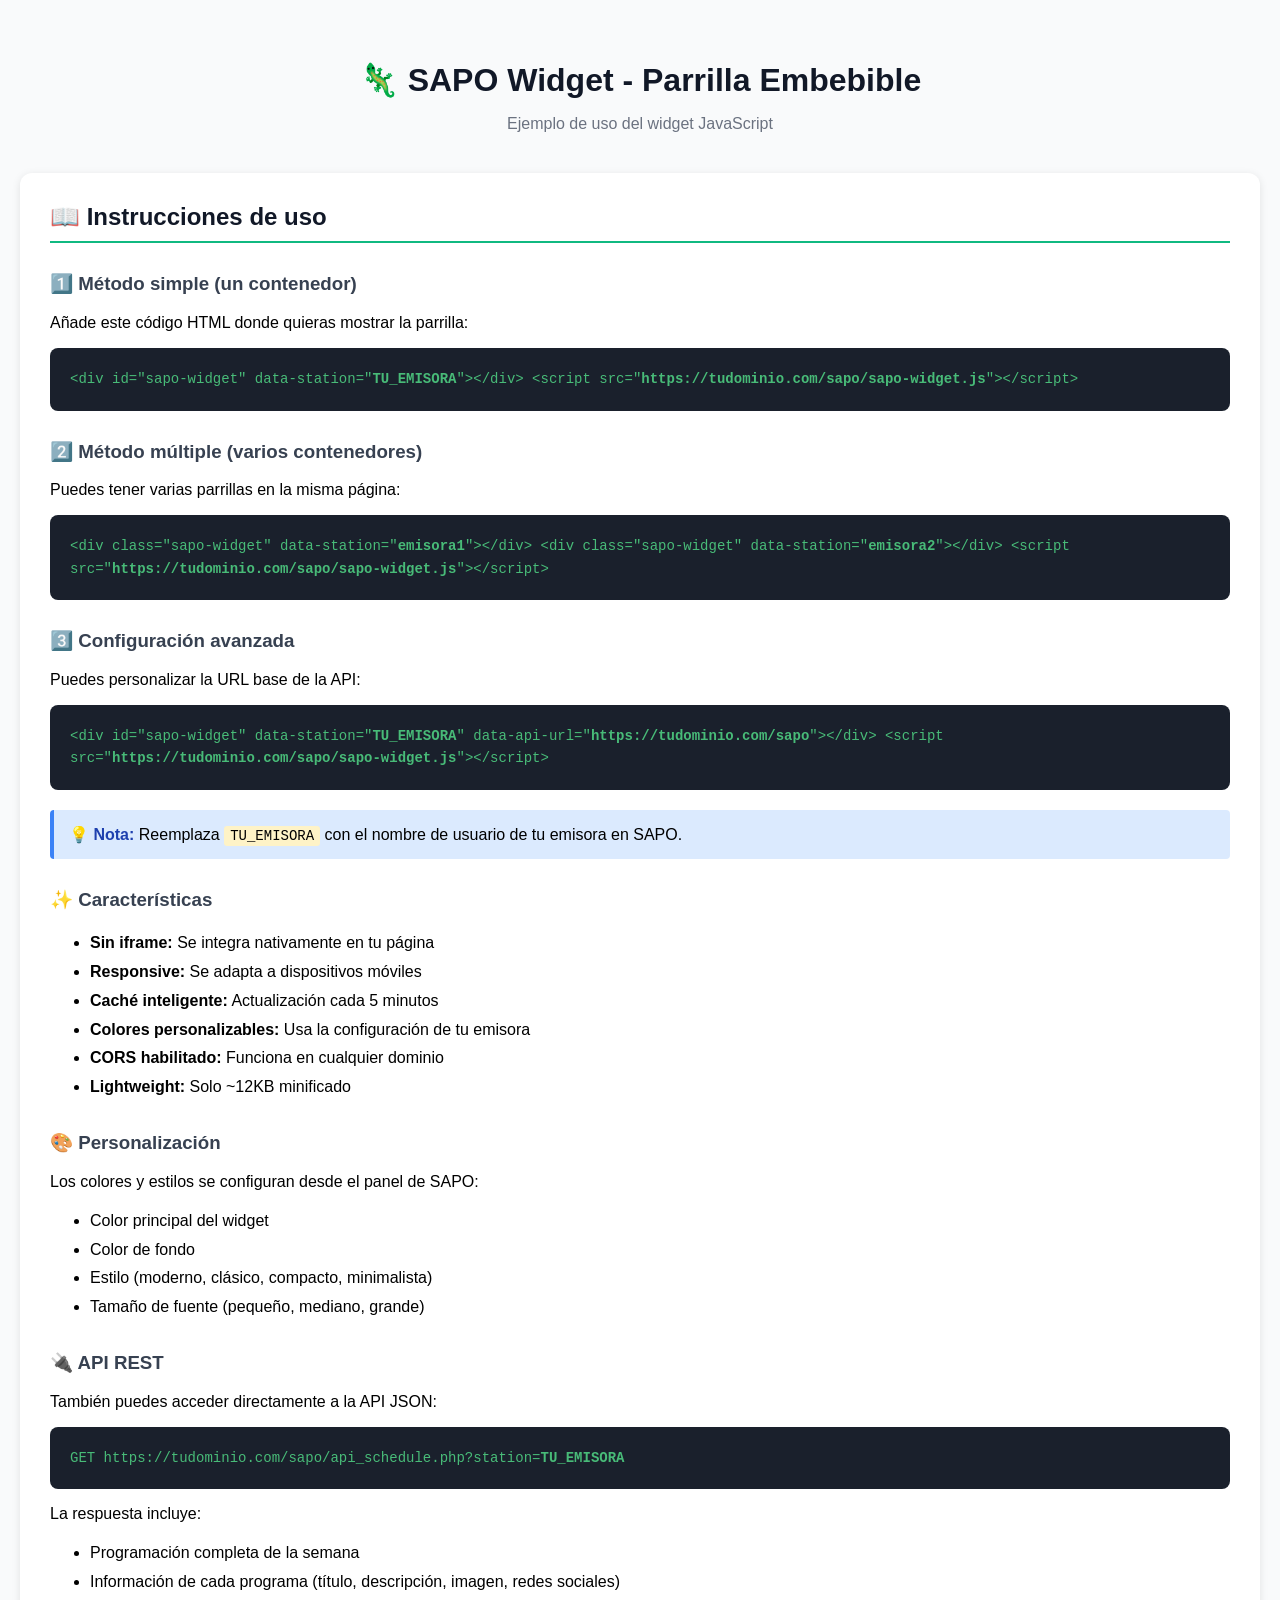
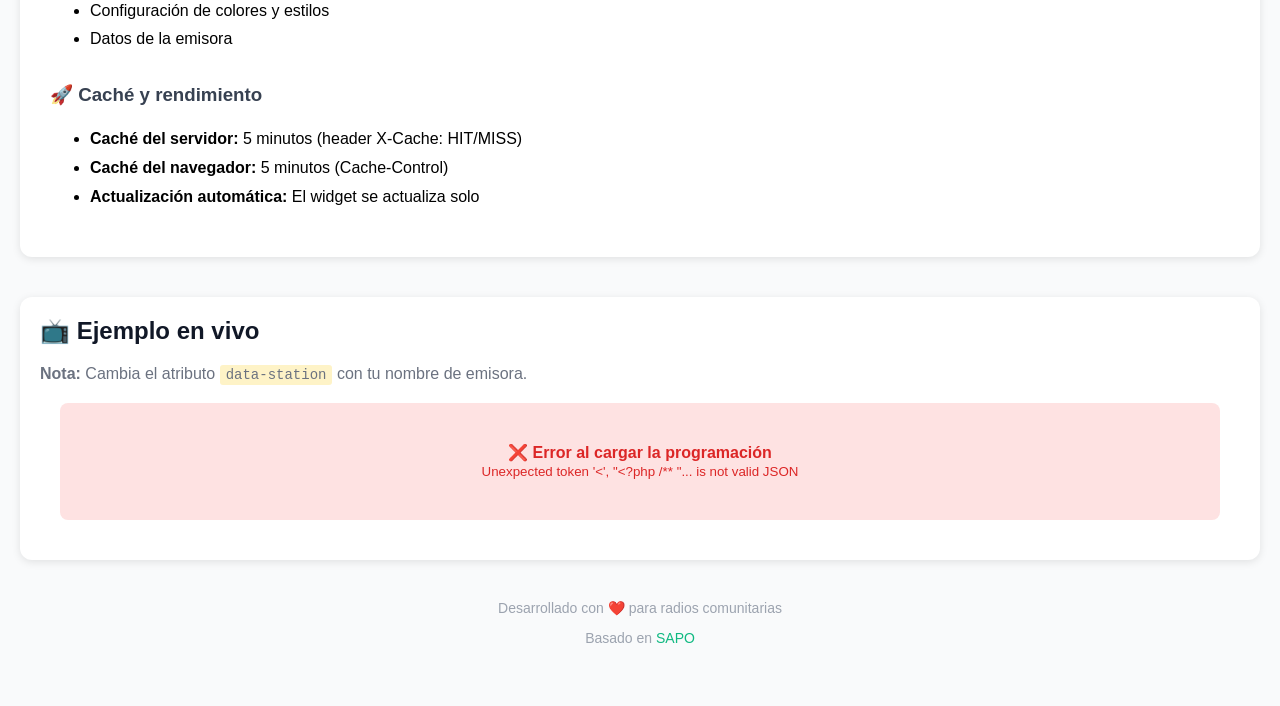
<file: widget_example.html>
<!DOCTYPE html>
<html lang="es">
<head>
    <meta charset="UTF-8">
    <meta name="viewport" content="width=device-width, initial-scale=1.0">
    <title>SAPO Widget - Ejemplo de uso</title>
    <style>
        body {
            font-family: -apple-system, BlinkMacSystemFont, "Segoe UI", Roboto, "Helvetica Neue", Arial, sans-serif;
            max-width: 1400px;
            margin: 0 auto;
            padding: 40px 20px;
            background: #f9fafb;
        }

        h1 {
            text-align: center;
            color: #111827;
            margin-bottom: 10px;
        }

        .subtitle {
            text-align: center;
            color: #6b7280;
            margin-bottom: 40px;
        }

        .instructions {
            background: white;
            padding: 30px;
            border-radius: 12px;
            box-shadow: 0 2px 8px rgba(0, 0, 0, 0.1);
            margin-bottom: 40px;
        }

        .instructions h2 {
            margin-top: 0;
            color: #111827;
            border-bottom: 2px solid #10b981;
            padding-bottom: 10px;
        }

        .instructions h3 {
            color: #374151;
            margin-top: 30px;
        }

        .code-block {
            background: #1a202c;
            color: #48bb78;
            padding: 20px;
            border-radius: 8px;
            overflow-x: auto;
            font-family: 'Courier New', monospace;
            font-size: 14px;
            line-height: 1.6;
            margin: 15px 0;
        }

        .code-block code {
            color: #48bb78;
        }

        .highlight {
            background: #fef3c7;
            padding: 2px 6px;
            border-radius: 3px;
            font-family: 'Courier New', monospace;
            font-size: 14px;
        }

        .note {
            background: #dbeafe;
            border-left: 4px solid #3b82f6;
            padding: 15px;
            margin: 20px 0;
            border-radius: 4px;
        }

        .note strong {
            color: #1e40af;
        }

        ul {
            line-height: 1.8;
        }

        .widget-container {
            background: white;
            padding: 20px;
            border-radius: 12px;
            box-shadow: 0 2px 8px rgba(0, 0, 0, 0.1);
        }
    </style>
</head>
<body>
    <h1>🦎 SAPO Widget - Parrilla Embebible</h1>
    <p class="subtitle">Ejemplo de uso del widget JavaScript</p>

    <div class="instructions">
        <h2>📖 Instrucciones de uso</h2>

        <h3>1️⃣ Método simple (un contenedor)</h3>
        <p>Añade este código HTML donde quieras mostrar la parrilla:</p>
        <div class="code-block"><code>&lt;div id="sapo-widget" data-station="<strong>TU_EMISORA</strong>"&gt;&lt;/div&gt;
&lt;script src="<strong>https://tudominio.com/sapo/sapo-widget.js</strong>"&gt;&lt;/script&gt;</code></div>

        <h3>2️⃣ Método múltiple (varios contenedores)</h3>
        <p>Puedes tener varias parrillas en la misma página:</p>
        <div class="code-block"><code>&lt;div class="sapo-widget" data-station="<strong>emisora1</strong>"&gt;&lt;/div&gt;
&lt;div class="sapo-widget" data-station="<strong>emisora2</strong>"&gt;&lt;/div&gt;
&lt;script src="<strong>https://tudominio.com/sapo/sapo-widget.js</strong>"&gt;&lt;/script&gt;</code></div>

        <h3>3️⃣ Configuración avanzada</h3>
        <p>Puedes personalizar la URL base de la API:</p>
        <div class="code-block"><code>&lt;div id="sapo-widget"
     data-station="<strong>TU_EMISORA</strong>"
     data-api-url="<strong>https://tudominio.com/sapo</strong>"&gt;&lt;/div&gt;
&lt;script src="<strong>https://tudominio.com/sapo/sapo-widget.js</strong>"&gt;&lt;/script&gt;</code></div>

        <div class="note">
            <strong>💡 Nota:</strong> Reemplaza <span class="highlight">TU_EMISORA</span> con el nombre de usuario de tu emisora en SAPO.
        </div>

        <h3>✨ Características</h3>
        <ul>
            <li><strong>Sin iframe:</strong> Se integra nativamente en tu página</li>
            <li><strong>Responsive:</strong> Se adapta a dispositivos móviles</li>
            <li><strong>Caché inteligente:</strong> Actualización cada 5 minutos</li>
            <li><strong>Colores personalizables:</strong> Usa la configuración de tu emisora</li>
            <li><strong>CORS habilitado:</strong> Funciona en cualquier dominio</li>
            <li><strong>Lightweight:</strong> Solo ~12KB minificado</li>
        </ul>

        <h3>🎨 Personalización</h3>
        <p>Los colores y estilos se configuran desde el panel de SAPO:</p>
        <ul>
            <li>Color principal del widget</li>
            <li>Color de fondo</li>
            <li>Estilo (moderno, clásico, compacto, minimalista)</li>
            <li>Tamaño de fuente (pequeño, mediano, grande)</li>
        </ul>

        <h3>🔌 API REST</h3>
        <p>También puedes acceder directamente a la API JSON:</p>
        <div class="code-block"><code>GET https://tudominio.com/sapo/api_schedule.php?station=<strong>TU_EMISORA</strong></code></div>

        <p>La respuesta incluye:</p>
        <ul>
            <li>Programación completa de la semana</li>
            <li>Información de cada programa (título, descripción, imagen, redes sociales)</li>
            <li>Configuración de colores y estilos</li>
            <li>Datos de la emisora</li>
        </ul>

        <h3>🚀 Caché y rendimiento</h3>
        <ul>
            <li><strong>Caché del servidor:</strong> 5 minutos (header X-Cache: HIT/MISS)</li>
            <li><strong>Caché del navegador:</strong> 5 minutos (Cache-Control)</li>
            <li><strong>Actualización automática:</strong> El widget se actualiza solo</li>
        </ul>
    </div>

    <div class="widget-container">
        <h2 style="margin-top: 0; color: #111827;">📺 Ejemplo en vivo</h2>
        <p style="color: #6b7280; margin-bottom: 20px;">
            <strong>Nota:</strong> Cambia el atributo <span class="highlight">data-station</span> con tu nombre de emisora.
        </p>

        <!-- WIDGET DE EJEMPLO -->
        <div id="sapo-widget" data-station="demo"></div>
    </div>

    <div style="text-align: center; margin-top: 40px; color: #9ca3af; font-size: 14px;">
        <p>Desarrollado con ❤️ para radios comunitarias</p>
        <p>Basado en <a href="https://github.com/antich2004-gr/SAPO" style="color: #10b981; text-decoration: none;">SAPO</a></p>
    </div>

    <!-- CARGAR EL WIDGET -->
    <script>
        // Configuración del script base
        // El widget buscará automáticamente elementos con id="sapo-widget" o class="sapo-widget"
        const scriptUrl = window.location.origin + window.location.pathname.replace('widget_example.html', 'sapo-widget.js');
        const script = document.createElement('script');
        script.src = scriptUrl;
        document.body.appendChild(script);
    </script>
</body>
</html>
</file>
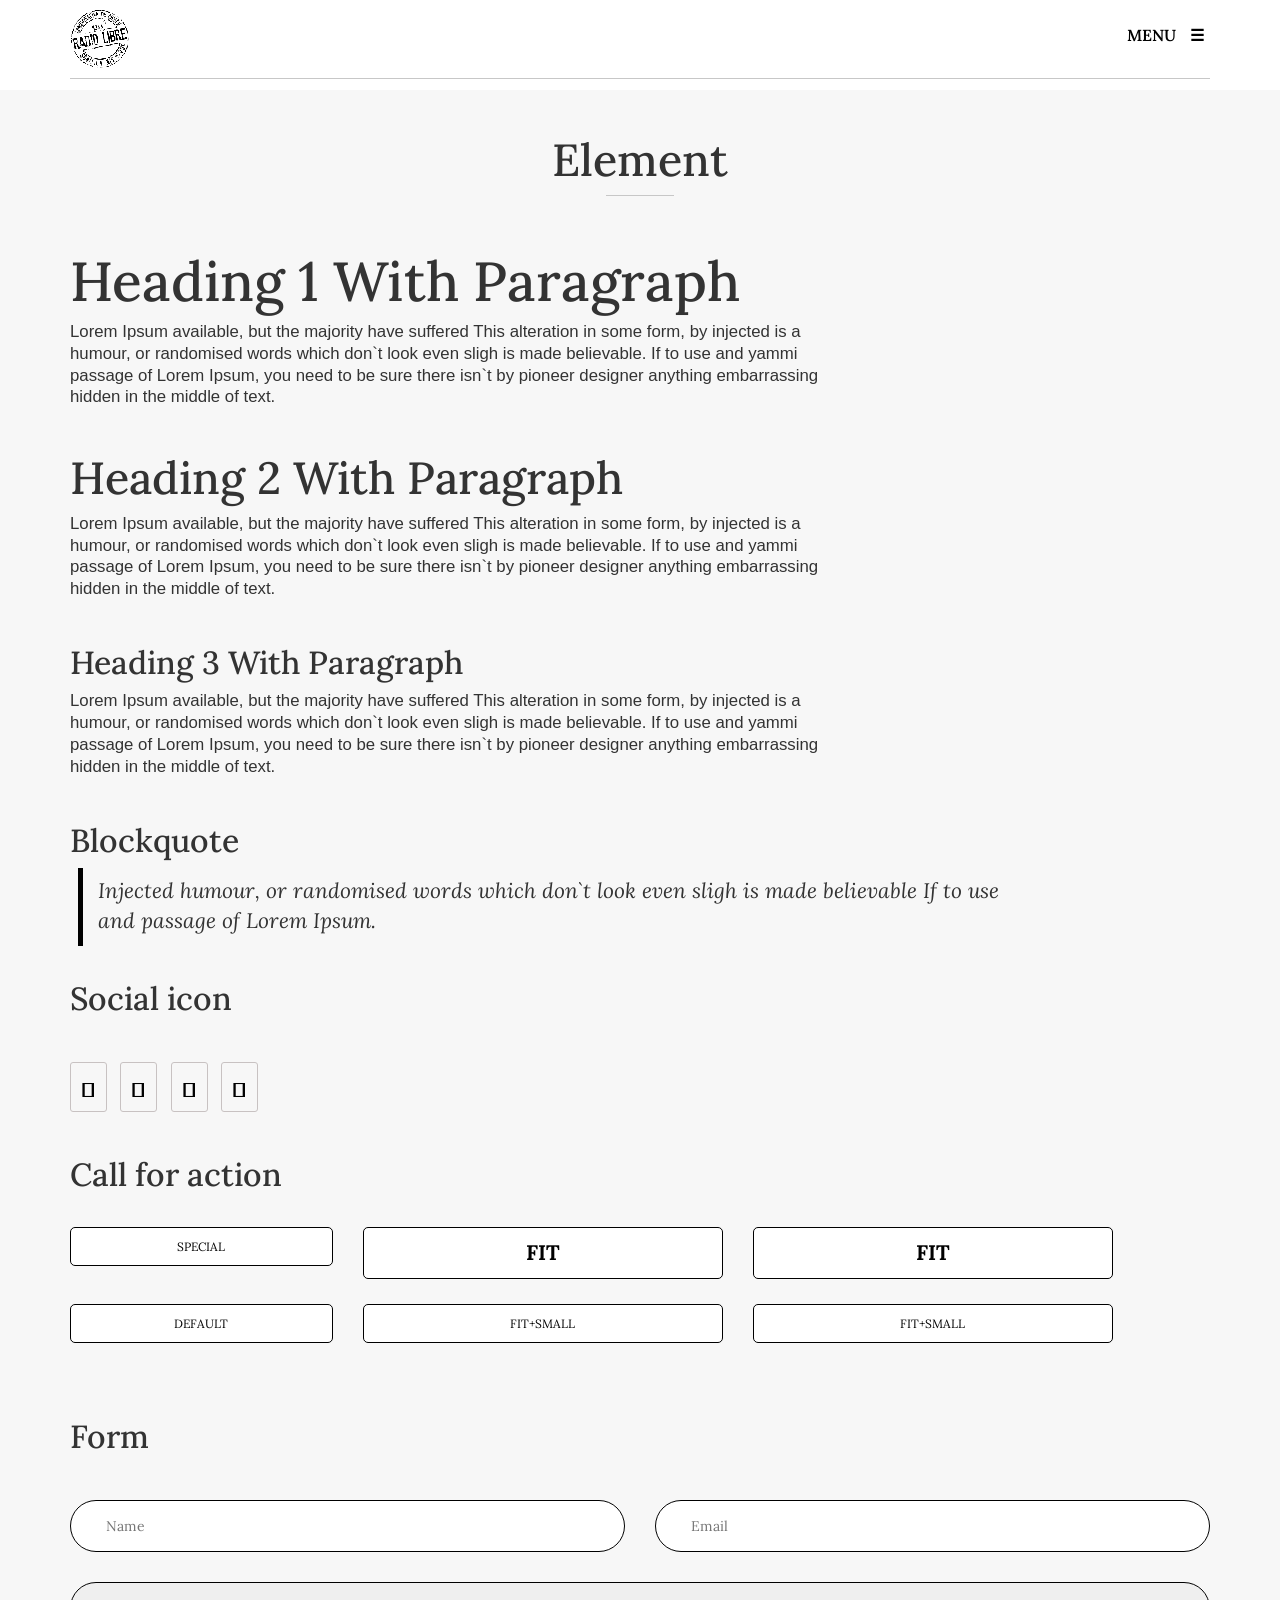
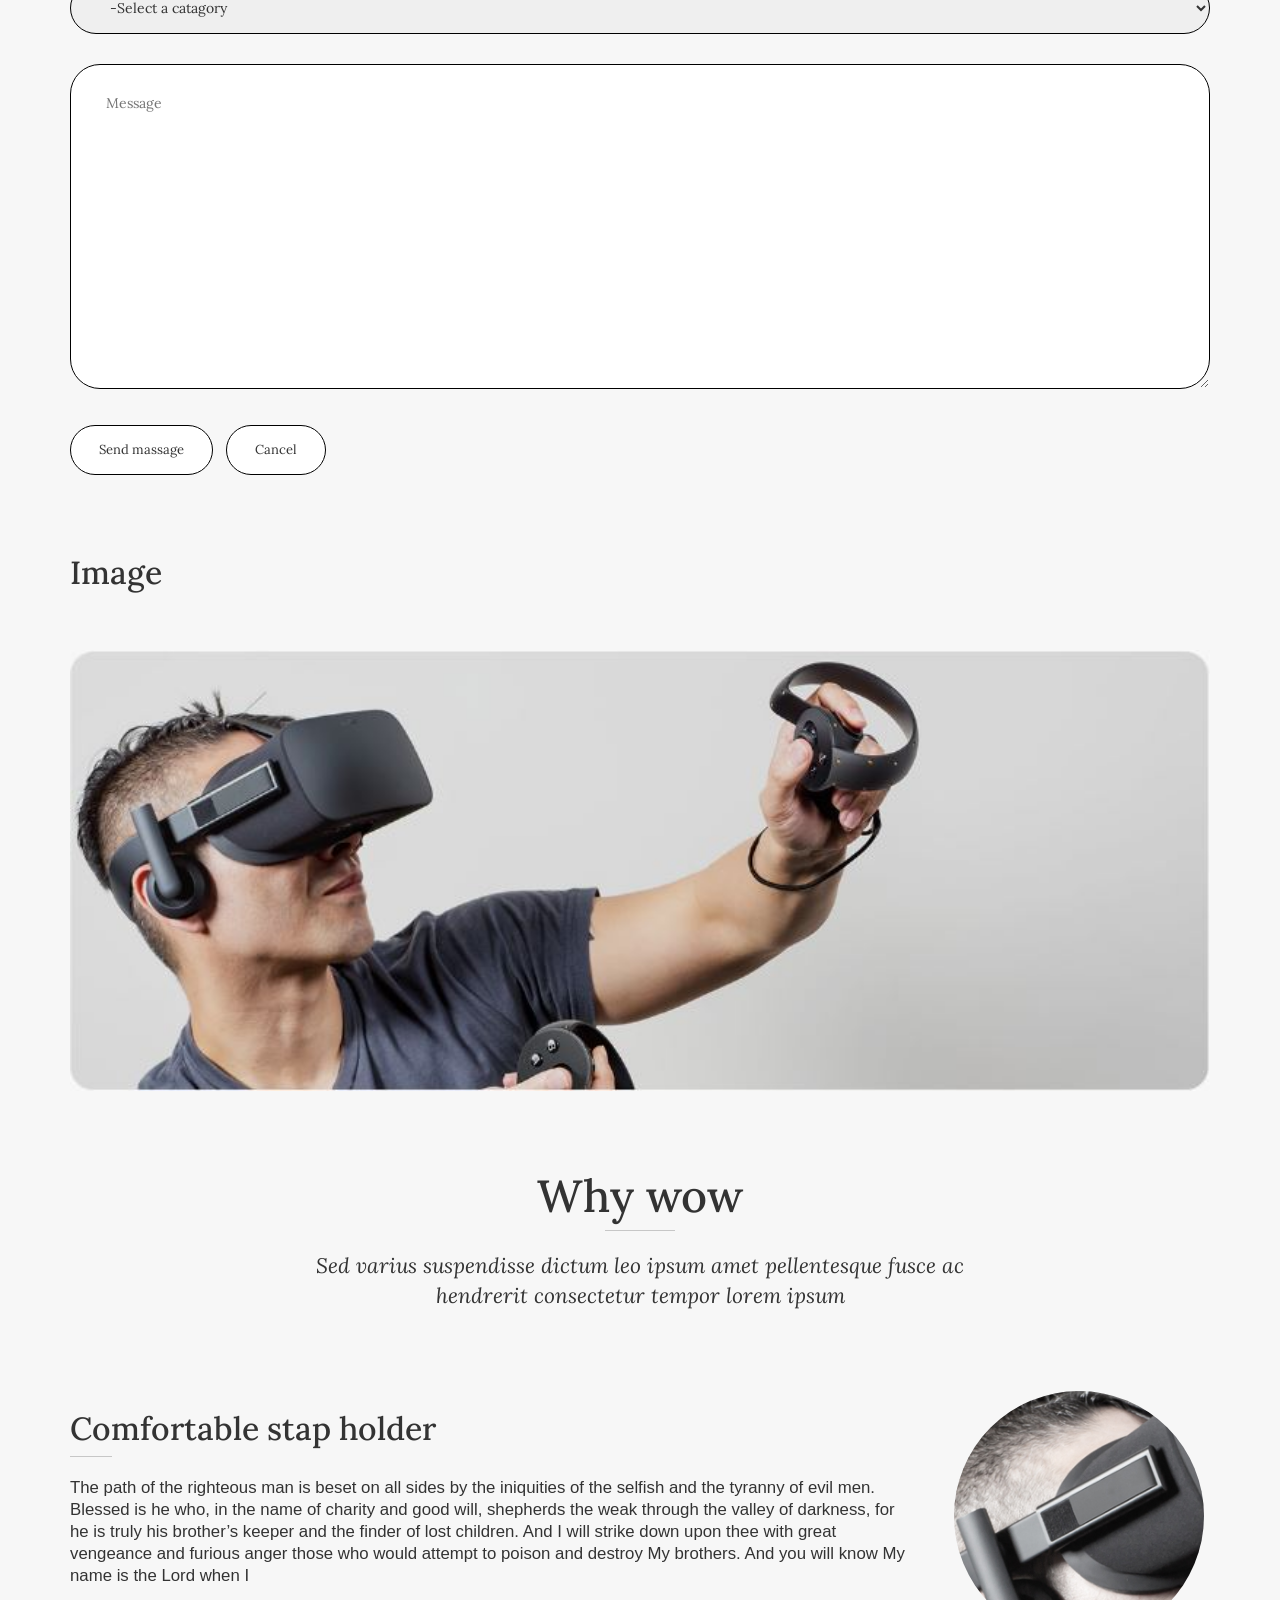
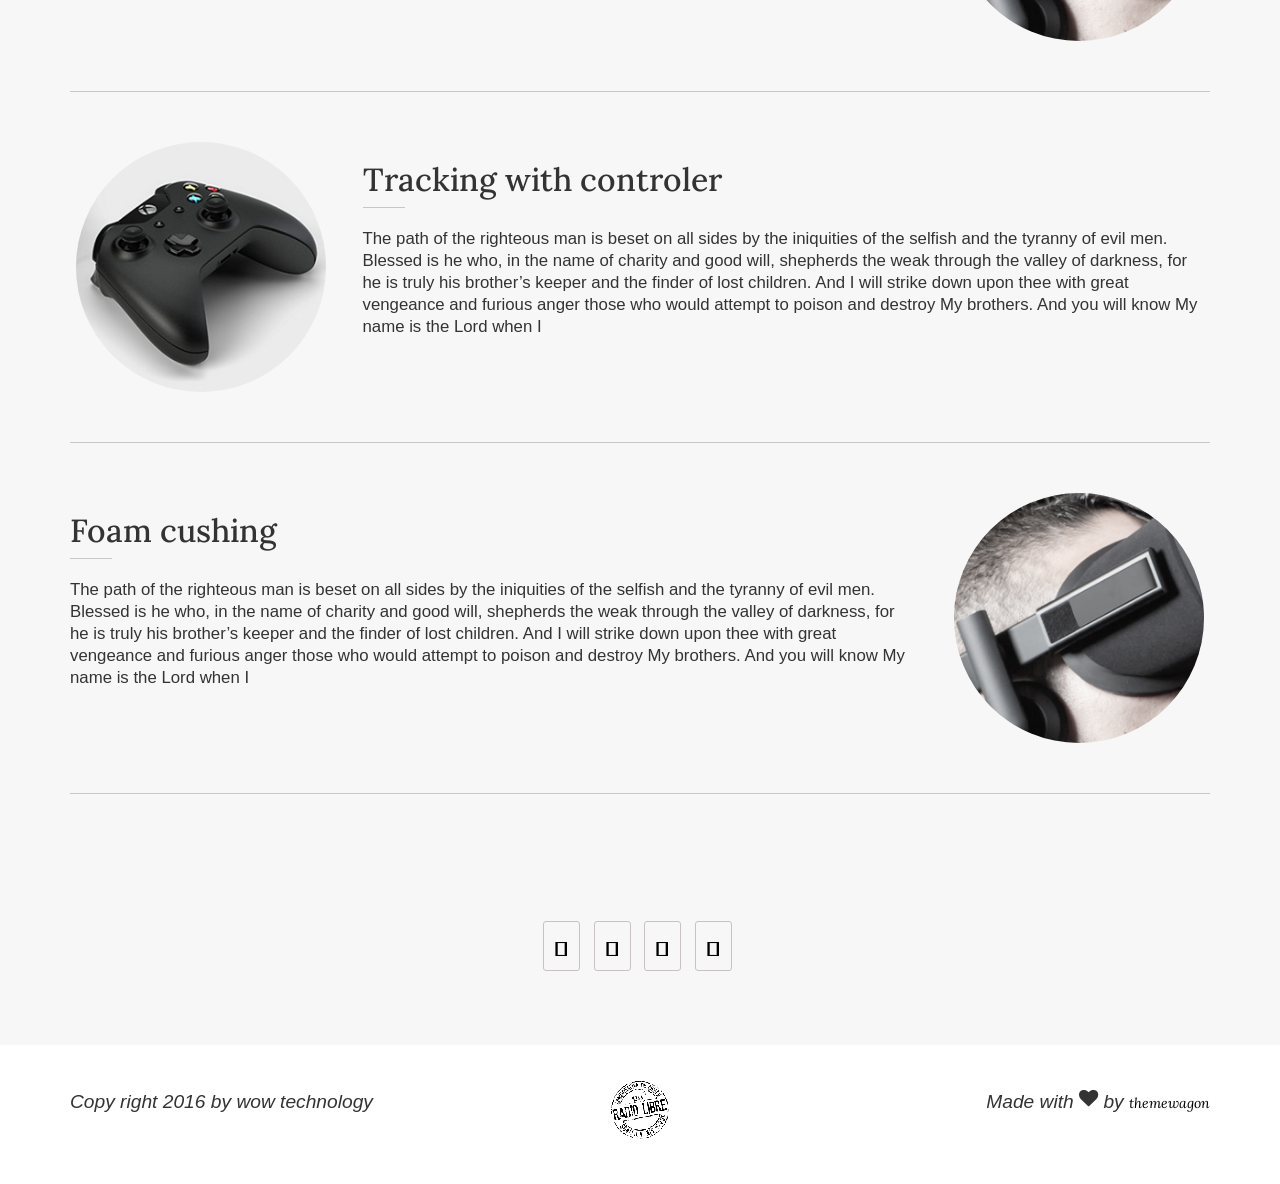
<file: radioslibres/element.html>
<!DOCTYPE html>
<html>
<head>
        <meta charset="utf-8">
        <meta http-equiv="X-UA-Compatible" content="IE=edge">
        <meta name="viewport" content="width=device-width, initial-scale=1">
        <meta name="description" content="">
        <meta name="author" content="">
        <link rel="stylesheet" type="text/css" href="assets/css/bootstrap.min.css">
        <link rel="stylesheet" type="text/css" href="assets/font-awesome/css/font-awesome.min.css">
        <link href="https://fonts.googleapis.com/css?family=Lora:400i" rel="stylesheet">
        <link href="https://fonts.googleapis.com/css?family=Poppins:400,600" rel="stylesheet">
        <link href="https://fonts.googleapis.com/css?family=Crimson+Text" rel="stylesheet">
        <link rel="stylesheet" type="text/css" href="assets/css/style.css">
        <script type="text/javascript" src="assets/js/script.js" ></script>
        <title>WOW - Element</title>
</head>
<body>
<!-- div used to make the body blur -->
<div class="overlay" id="overlay" onclick="closeNav()"></div>

    <section class="element-full">
        <section class="head-bar">
          <div class="container">
              <div class="row">
                <div class="col-lg-6 col-xs-6 col-sm-6 col-md-6">
                  <a href="index.html"><img class="img-responsive" src="assets/img/logo.png"></a>
                </div>
                <div class="col-lg-6 col-xs-6 col-sm-6 col-md-6 text-right">
                    <div id="mySidenav" class="sidenav text-center">
                    <a href="javascript:void(0)" class="closebtn" onclick="closeNav()">&times;</a><br>
                    <a href="index.html">Home</a><hr>
                    <a href="generic.html">Generic</a><hr>
                    <a href="element.html">Element</a>              
                </div>
                    <div class="main" id="main">
                      <a href="#" onclick="openNav()">MENU &#9776;</a>
                    </div>
                </div>
              </div>
              <hr>
          </div>
        </section>
        <section class="element-page">
          <div class="container">
            <h2 class="text-center">Element</h2>
            <hr class="hr-mid">

            <section class="Element-heading">
              <h1>Heading 1 With Paragraph</h1>
              <p class="Element-heading-para font-2">
                Lorem Ipsum available, but the majority have suffered This alteration in some form, by injected is a humour, or randomised words which don`t look even sligh is made  believable. If  to use and yammi passage of Lorem Ipsum, you need to be sure there isn`t by pioneer designer anything embarrassing hidden in the middle of text.
              </p>
            </section>
            <section class="Element-heading">
                <h2>Heading 2 With Paragraph</h2>
                <p class="Element-heading-para font-2">
                  Lorem Ipsum available, but the majority have suffered This alteration in some form, by injected is a humour, or randomised words which don`t look even sligh is made  believable. If  to use and yammi passage of Lorem Ipsum, you need to be sure there isn`t by pioneer designer anything embarrassing hidden in the middle of text.
                </p>
            </section>
            <section class="Element-heading">
                <h3>Heading 3 With Paragraph</h3>
                <p class="Element-heading-para font-2">
                  Lorem Ipsum available, but the majority have suffered This alteration in some form, by injected is a humour, or randomised words which don`t look even sligh is made  believable. If  to use and yammi passage of Lorem Ipsum, you need to be sure there isn`t by pioneer designer anything embarrassing hidden in the middle of text.
                </p>
            </section>
            <section class="Element-heading">
              <h3>Blockquote</h3>
              <div class="row">
              <div class="col-xs-12 col-lg-12 col-sm-12 col-md-12 blockquote-row">
                  <div class="col-xs-12 col-lg-12 col-sm-12 col-md-12 blockquote-side">
                    <p class="font-1">
                      Injected humour, or randomised words which don`t look even sligh is made
                      believable If  to use and passage of Lorem Ipsum.
                    </p>
                  </div>
              </div>
            </section>
            <section class="Element-heading">
              <h3>Social icon</h3>
                  <section class="social E-social">
                    <ul>
                      <li><a href="#" class="fa fa-pinterest fa-2x" aria-hidden="true"></a></li>
                      <li><a href="#" class="fa fa-twitter fa-2x" aria-hidden="true"></a></li>
                      <li><a href="#" class="fa fa-linkedin fa-2x" aria-hidden="true"></a></li>
                      <li><a href="#" class="fa fa-stumbleupon fa-2x" aria-hidden="true"></a></li>  
                    </ul>
                  </section>
            </section>
            <section class="Element-heading">
              <h3>Call for action</h3>
                  <div class="row btn-line">
                    <div class="col-lg-3 col-md-3 col-sm-3 col-xs-11">
                      <a class="btn btn-default call-btn-1" href="#">SPECIAL</a>
                    </div>
                    <div class="col-lg-4 col-md-4 col-sm-4 col-xs-12">
                      <a class="btn btn-default call-btn-2" href="#">FIT</a>
                    </div>
                    <div class="col-lg-4 col-md-4 col-sm-4 col-xs-12">
                      <a class="btn btn-default call-btn-2" href="#">FIT</a>
                    </div>
                  </div>

                  <div class="row btn-line">
                    <div class="col-lg-3 col-md-3 col-sm-3 col-xs-11">
                      <a class="btn btn-default call-btn-1" href="#">DEFAULT</a>
                    </div>
                    <div class="col-lg-4 col-md-4 col-sm-4 col-xs-12">
                      <a class="btn btn-default call-btn-3" href="#">FIT+SMALL</a>
                    </div>
                    <div class="col-lg-4 col-md-4 col-sm-4 col-xs-12">
                      <a class="btn btn-default call-btn-3" href="#">FIT+SMALL</a>
                    </div>
                  </div>
            </section>
            <section class="form-section">
              <h3>Form</h3>
              <form>
                <fieldset>
                  <div class="row">
                  <div class="col-lg-6 col-md-6 col-sm-12 col-xs-12">
                  <input type="text" name="name" placeholder="Name">
                  </div>
                  <div class="col-lg-6 col-md-6 col-sm-12 col-xs-12">
                    <input type="text" name="email" placeholder="Email">
                  </div>
                  <div class="col-lg-12 col-md-12 col-sm-12 col-xs-12">
                    <select id="select">
                      <option>-Select a catagory</option>
                      <option>1</option>
                      <option>2</option>
                      <option>3</option>
                      <option>4</option>
                    </select>
                  </div> 
                  <div class="col-lg-12 col-md-12 col-sm-12 col-xs-12">
                    <textarea rows="14" id="comment" placeholder="Message" ></textarea>
                  </div> 
                  </div>
                  <button type="submit" class="btn btn-default">Send massage</button>
                  <button type="submit" class="btn btn-default">Cancel</button>
                </fieldset>
              </form>
            </section>
            <section class="E-image">
              <h3>Image</h3>
              <img class="img-generic img-responsive" src="assets/img/5.jpg">
            </section>
            <div class="row why-div">
              <div class="text-center why-pad">
                     <h2>Why wow</h2>
              </div>
                   <hr class="hr-mid">
                   <div class="sub-text text-center">
                         <p class="font-1">
                            Sed varius suspendisse dictum leo ipsum amet pellentesque
                            fusce ac hendrerit consectetur tempor lorem ipsum
                         </p>
                   </div>
            </div>
            <div class="row">
                <div class="col-lg-9 col-sm-12 col-md-9 col-xs-12">
                 <div class="holder-para">
                  <h3>Comfortable stap holder</h3>
                  <hr class="hr-short">
                  <p class="font-2">
                        The path of the righteous man is beset on all sides by the iniquities of the selfish and the tyranny of evil men. Blessed 
                        is he who, in the name of charity and good will, shepherds the weak through the valley of darkness, for he is truly his brother’s keeper and the finder of lost children. And I will strike down upon thee with great vengeance and furious anger those who would attempt to poison and destroy My brothers. And you will know My name is the Lord when I 
                  </p>
                 </div>
                </div>
                <div class="col-lg-3 col-xs-12 col-sm-12 col-md-3">
                        <div class="holder-img">
                          <img class="round-img img-responsive center-block" src="assets/img/2.jpg">
                        </div>
                </div>
            </div>

            <hr class="line-full">
            
            <div class="row"> 
                <div class="col-lg-9 col-xs-12 col-sm-12 col-md-9 col-md-push-3">
                 <div class="holder-para">
                  <h3>Tracking with controler</h3>
                  <hr class="hr-short">
                  <p class="font-2">
                    The path of the righteous man is beset on all sides by the iniquities of the selfish and the tyranny of evil men. Blessed 
                    is he who, in the name of charity and good will, shepherds the weak through the valley of darkness, for he is truly his brother’s keeper and the finder of lost children. And I will strike down upon thee with great vengeance and furious anger those who would attempt to poison and destroy My brothers. And you will know My name is the Lord when I 
                  </p>
                 </div>
                </div>
                <div class="col-lg-3 col-xs-12 col-sm-12 col-md-3 col-md-pull-9">
                        <div class="holder-img">
                          <img class="round-img img-responsive center-block" src="assets/img/3.jpg">
                        </div>
                </div> 
            </div>

            <hr class="line-full">
            
            <div class="row">
                <div class="col-lg-9 col-xs-12 col-sm-12 col-md-9">
                 <div class="holder-para">
                  <h3>Foam cushing</h3>
                  <hr class="hr-short">
                  <p class="font-2">
                        The path of the righteous man is beset on all sides by the iniquities of the selfish and the tyranny of evil men. Blessed 
                        is he who, in the name of charity and good will, shepherds the weak through the valley of darkness, for he is truly his brother’s keeper and the finder of lost children. And I will strike down upon thee with great vengeance and furious anger those who would attempt to poison and destroy My brothers. And you will know My name is the Lord when I  
                  </p>
                 </div>
                </div>
                <div class="col-lg-3 col-xs-12 col-sm-12 col-md-3">
                        <div class="holder-img">
                          <img class="round-img img-responsive center-block" src="assets/img/2.jpg">
                        </div>
                </div>
            </div>
            <hr class="line-full">
        </section>
        <section class="social">
          <ul>
            <li><a href="#" class="fa fa-pinterest fa-2x" aria-hidden="true"></a></li>
            <li><a href="#" class="fa fa-twitter fa-2x" aria-hidden="true"></a></li>
            <li><a href="#" class="fa fa-linkedin fa-2x" aria-hidden="true"></a></li>
            <li><a href="#" class="fa fa-stumbleupon fa-2x" aria-hidden="true"></a></li>  
          </ul>
        </section>

        <section class="footer">
          <div class="container">
            <div class="row">
              <div class="col-lg-5 col-md-5 col-sm-5 col-xs-5">
                <div class="footer-p1">
                        <p class="font-2">Copy right 2016 by wow technology</p>
                </div>
              </div>
              <div class="col-lg-2 col-md-2 col-sm-2 col-xs-2">
                <img class="img-responsive foot-img" src="assets/img/footer-logo.png">
              </div>
              <div class="col-lg-5 col-md-5 col-sm-5 col-xs-5">
                <div class="footer-p2" >
                         <p class="font-2">Made with  <i class="fa fa-heart" aria-hidden="true" ></i> by <a href="https://themewagon.com/themes/" target="_blank">themewagon</a></p>
                </div>
              </div>
            </div>
          </div>
        </section>
 </section>
</body>
</html>
</file>
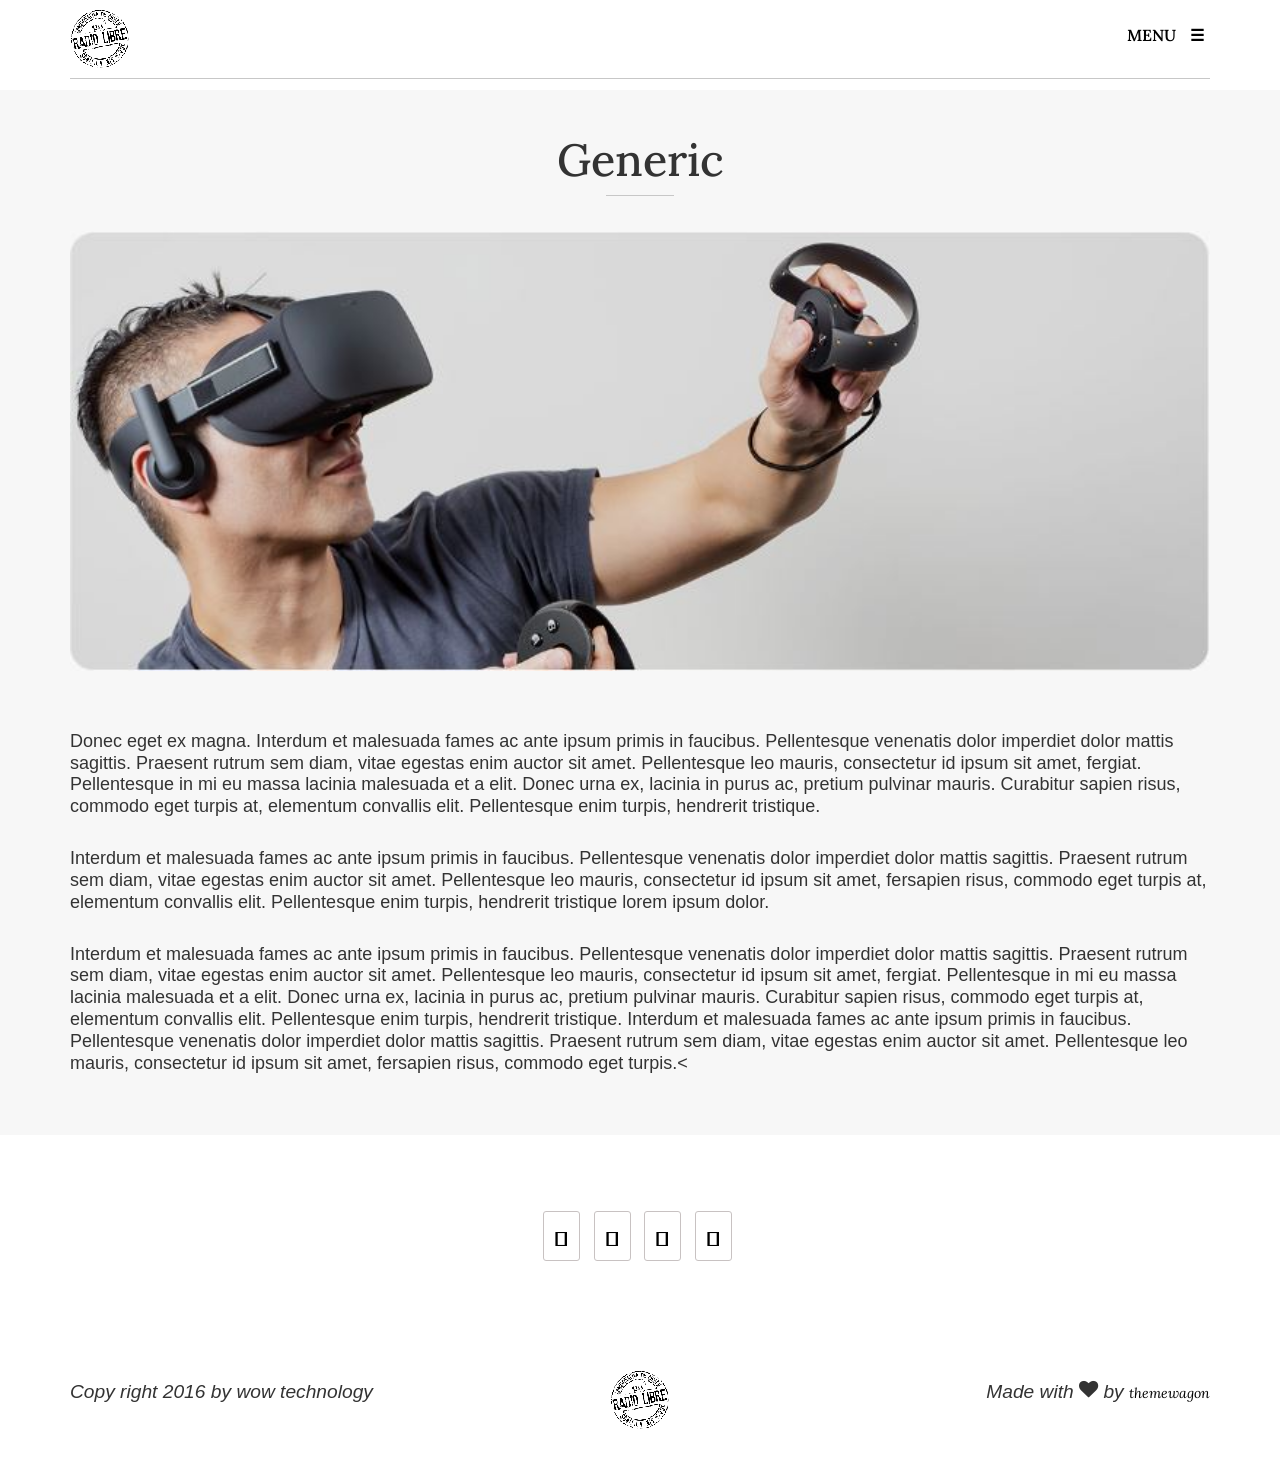
<file: radioslibres/generic.html>
<!DOCTYPE html>
<html>
<head>
    <meta charset="utf-8">
    <meta http-equiv="X-UA-Compatible" content="IE=edge">
    <meta name="viewport" content="width=device-width, initial-scale=1">
    <meta name="description" content="">
    <meta name="author" content="">
    <link rel="stylesheet" type="text/css" href="assets/css/bootstrap.min.css">
    <link rel="stylesheet" type="text/css" href="assets/font-awesome/css/font-awesome.min.css">
    <link href="https://fonts.googleapis.com/css?family=Lora:400i" rel="stylesheet">
    <link href="https://fonts.googleapis.com/css?family=Poppins:400,600" rel="stylesheet">
    <link href="https://fonts.googleapis.com/css?family=Crimson+Text" rel="stylesheet">
    <link rel="stylesheet" type="text/css" href="assets/css/style.css">
    <script type="text/javascript" src="assets/js/script.js" ></script>
    <title>WOW - Generic</title>
</head>
<body>
<!-- div used to make the body blur -->
<div class="overlay" id="overlay" onclick="closeNav()"></div>

    <section class="generic-page">
     <section class="head-bar">
        <div class="container">
            <div class="row">
              <div class="col-lg-6 col-xs-6 col-sm-6 col-md-6">
                <a href="index.html"><img class="img-responsive" src="assets/img/logo.png"></a>
              </div>
              <div class="col-lg-6 col-xs-6 col-sm-6 col-md-6 text-right">
                  <div id="mySidenav" class="sidenav text-center">
                    <a href="javascript:void(0)" class="closebtn" onclick="closeNav()">&times;</a><br>
                    <a href="index.html">Home</a><hr>
                    <a href="generic.html">Generic</a><hr>
                    <a href="element.html">Element</a>              
                </div>
                  <div class="main" id="main">
                    <a href="#" onclick="openNav()">MENU &#9776;</a>
                  </div>
              </div>
            </div>
            <hr>
        </div>
    </section>
    <div class="container">
        <section class="generic text-center">
           <h2>Generic</h2>
          <hr class="hr-mid">
            <img class="img-generic img-responsive" src="assets/img/5.jpg">
        </section>
        <section class="font-2">
            <p class="generic-p">
            Donec eget ex magna. Interdum et malesuada fames ac ante ipsum primis in faucibus. Pellentesque venenatis dolor imperdiet dolor mattis sagittis. Praesent rutrum sem diam, vitae egestas enim auctor sit amet. Pellentesque leo mauris, consectetur id ipsum sit amet, fergiat. Pellentesque in mi eu massa lacinia malesuada et a elit. Donec urna ex, lacinia in purus ac, pretium pulvinar mauris. Curabitur sapien risus, commodo eget turpis at, elementum convallis elit. Pellentesque enim turpis, hendrerit tristique.
            </p> 
            <p class="generic-p">
            Interdum et malesuada fames ac ante ipsum primis in faucibus. Pellentesque venenatis dolor imperdiet dolor mattis sagittis. Praesent rutrum sem diam, vitae egestas enim auctor sit amet. Pellentesque leo mauris, consectetur id ipsum sit amet, fersapien risus, commodo eget turpis at, elementum convallis elit. Pellentesque enim turpis, hendrerit tristique lorem ipsum dolor.
            </p>
            <p class="generic-p">
            Interdum et malesuada fames ac ante ipsum primis in faucibus. Pellentesque venenatis dolor imperdiet dolor mattis sagittis. Praesent rutrum sem diam, vitae egestas enim auctor sit amet. Pellentesque leo mauris, consectetur id ipsum sit amet, fergiat. Pellentesque in mi eu massa lacinia malesuada et a elit. Donec urna ex, lacinia in purus ac, pretium pulvinar mauris. Curabitur sapien risus, commodo eget turpis at, elementum convallis elit. Pellentesque enim turpis, hendrerit tristique. Interdum et malesuada fames ac ante ipsum primis in faucibus. Pellentesque venenatis dolor imperdiet dolor mattis sagittis. Praesent rutrum sem diam, vitae egestas enim auctor sit amet. Pellentesque leo mauris, consectetur id ipsum sit amet, fersapien risus, commodo eget turpis.<
            </p>
        </section>
    </div>
    </section>
    <section class="social">
      <ul>
        <li><a href="#" class="fa fa-pinterest fa-2x" aria-hidden="true"></a></li>
        <li><a href="#" class="fa fa-twitter fa-2x" aria-hidden="true"></a></li>
        <li><a href="#" class="fa fa-linkedin fa-2x" aria-hidden="true"></a></li>
        <li><a href="#" class="fa fa-stumbleupon fa-2x" aria-hidden="true"></a></li>  
      </ul>
    </section>

    <section class="footer">
      <div class="container">
        <div class="row">
          <div class="col-lg-5 col-md-5 col-sm-5 col-xs-5">
            <div class="footer-p1">
                    <p class="font-2">Copy right 2016 by wow technology</p>
            </div>
          </div>
          <div class="col-lg-2 col-md-2 col-sm-2 col-xs-2">
            <img class="img-responsive foot-img" src="assets/img/footer-logo.png">
          </div>
          <div class="col-lg-5 col-md-5 col-sm-5 col-xs-5">
            <div class="footer-p2" >
                     <p class="font-2">Made with  <i class="fa fa-heart" aria-hidden="true" ></i> by <a href="https://themewagon.com/themes/" target="_blank">themewagon</a></p>
            </div>
          </div>
        </div>
      </div>
    </section>

</body>
</html>
</file>
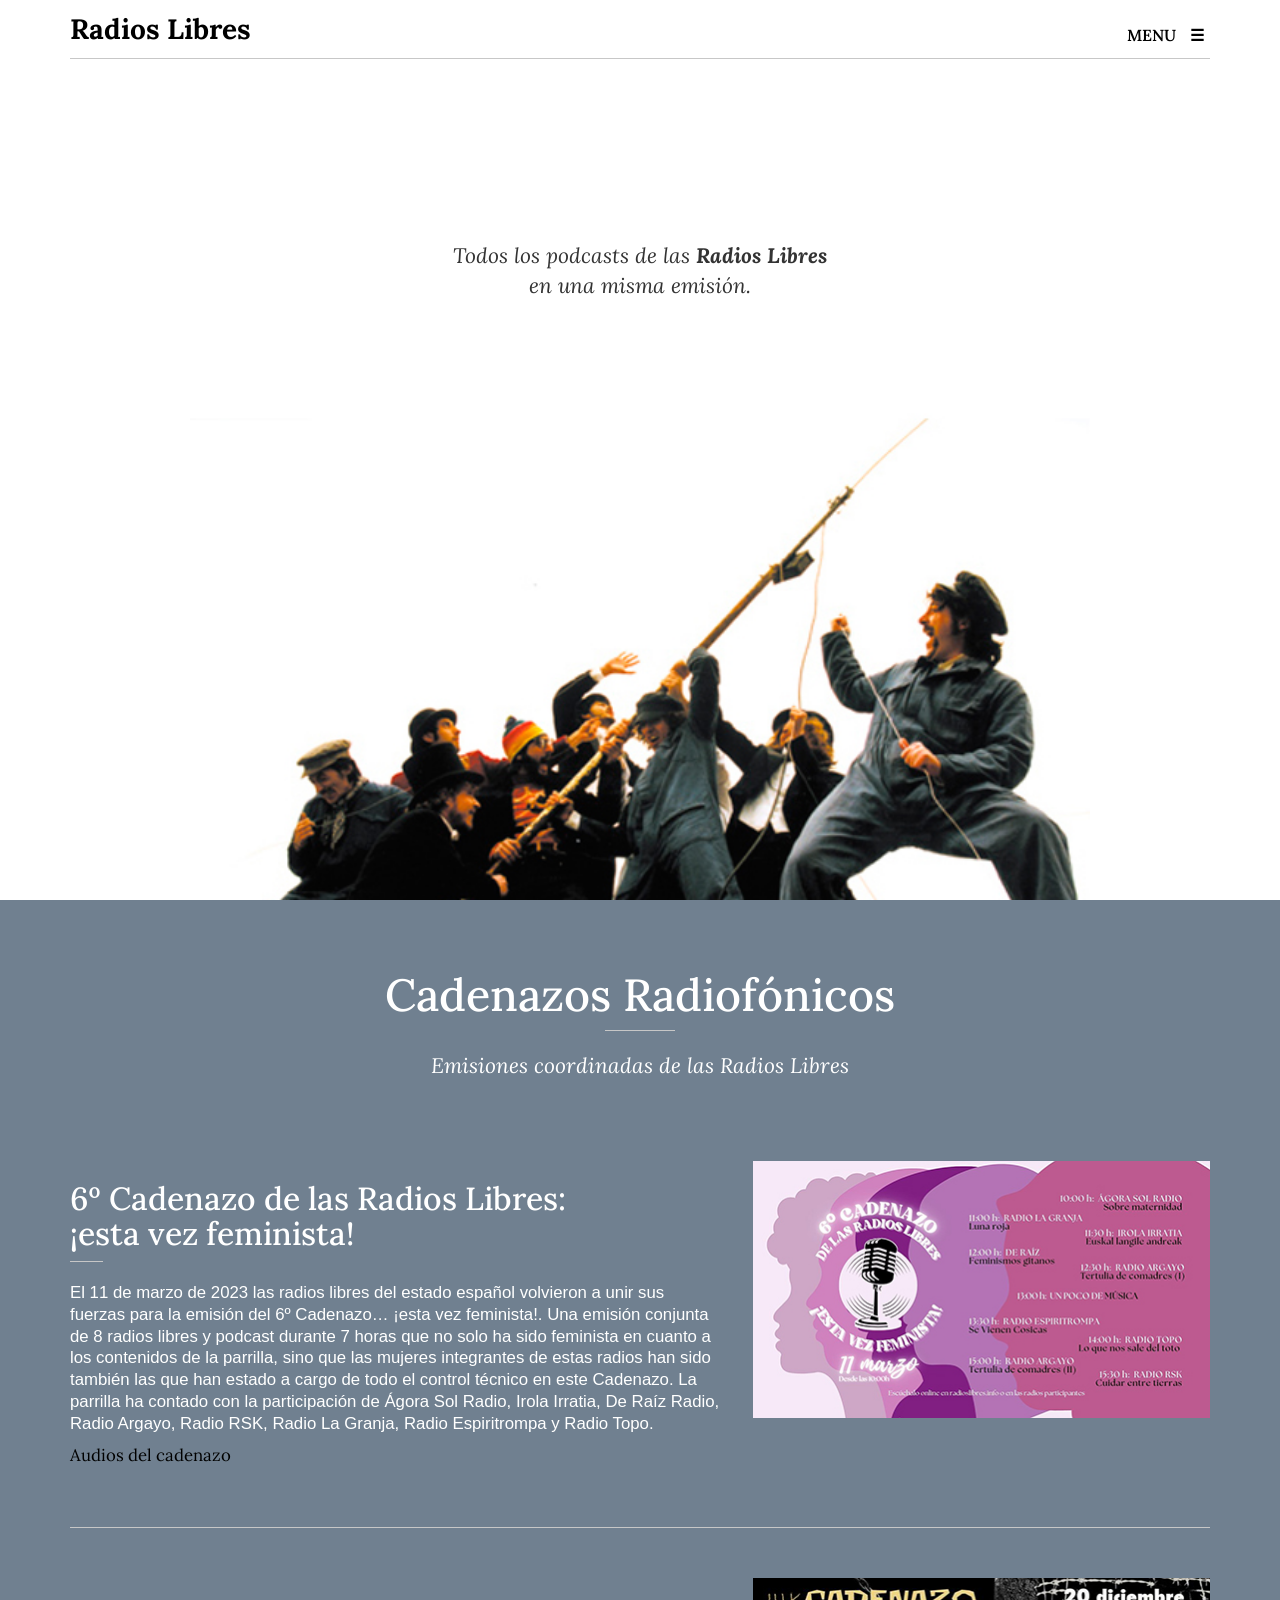
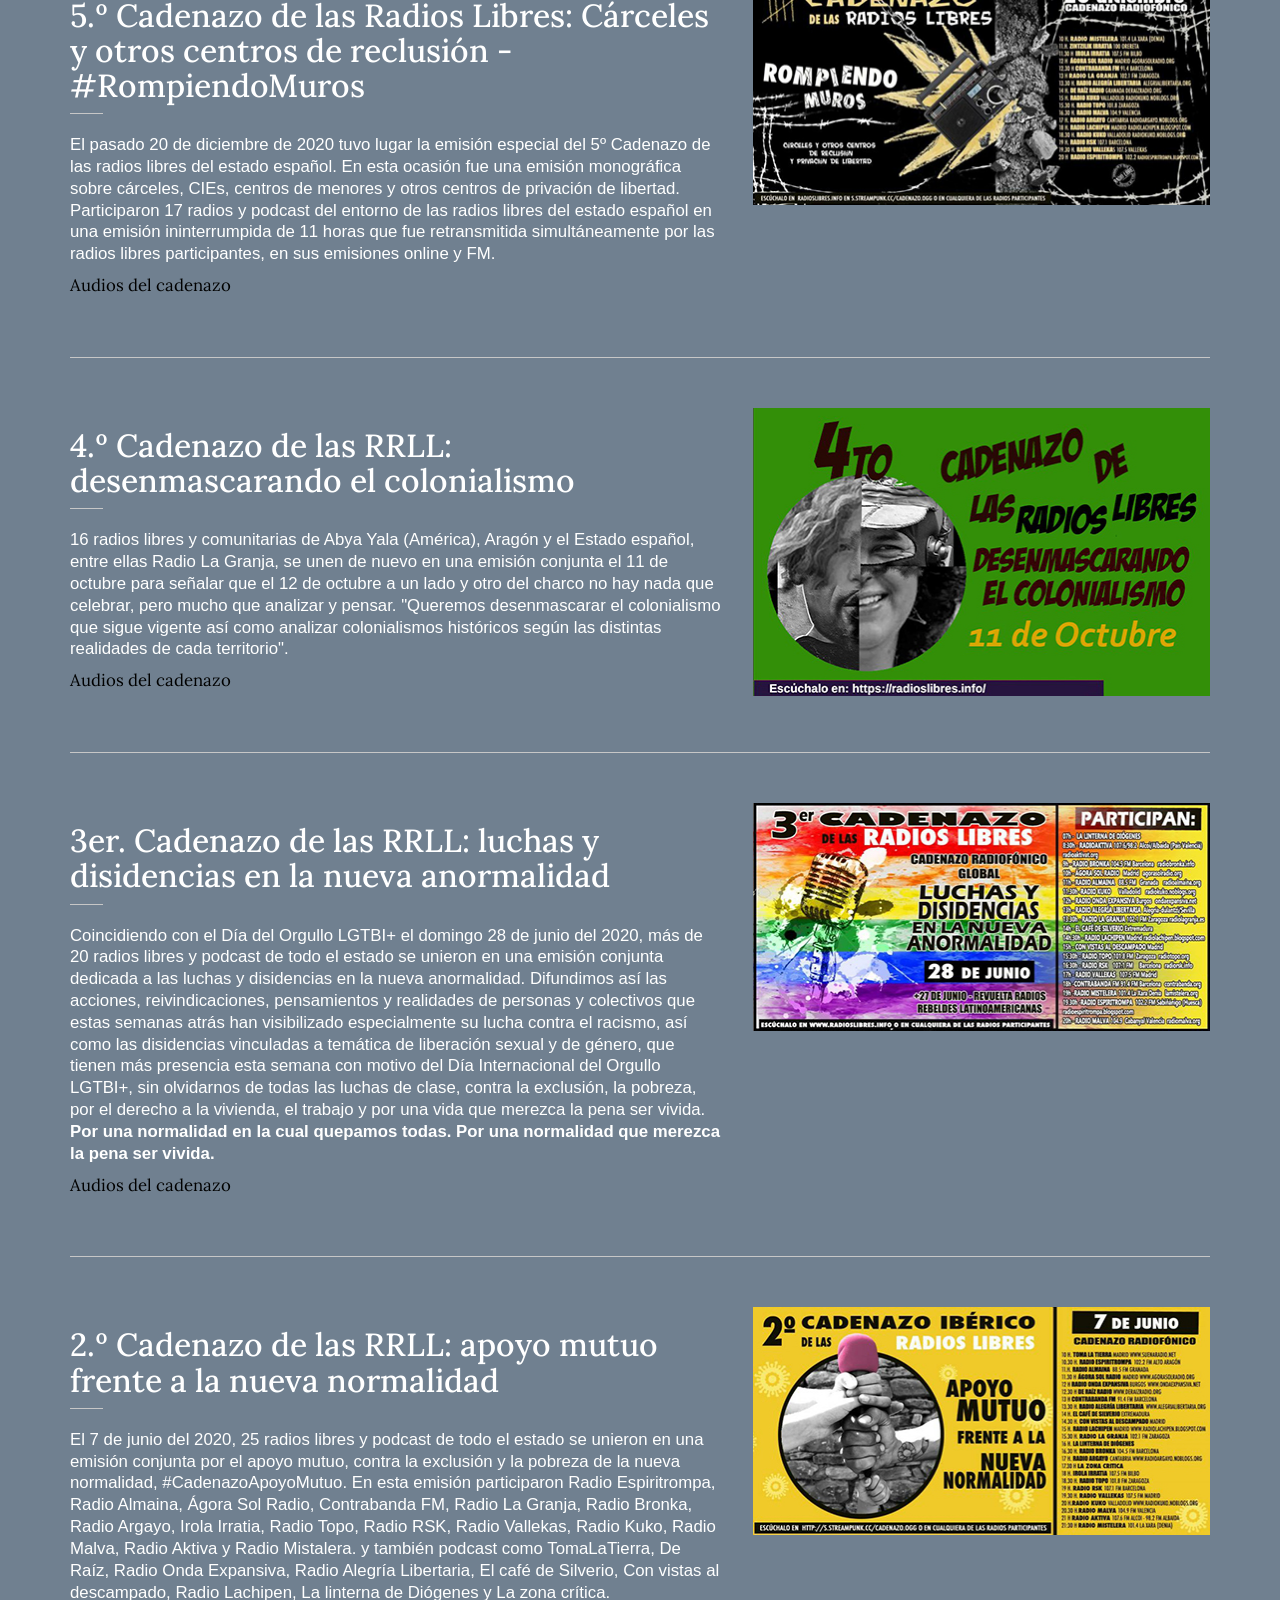
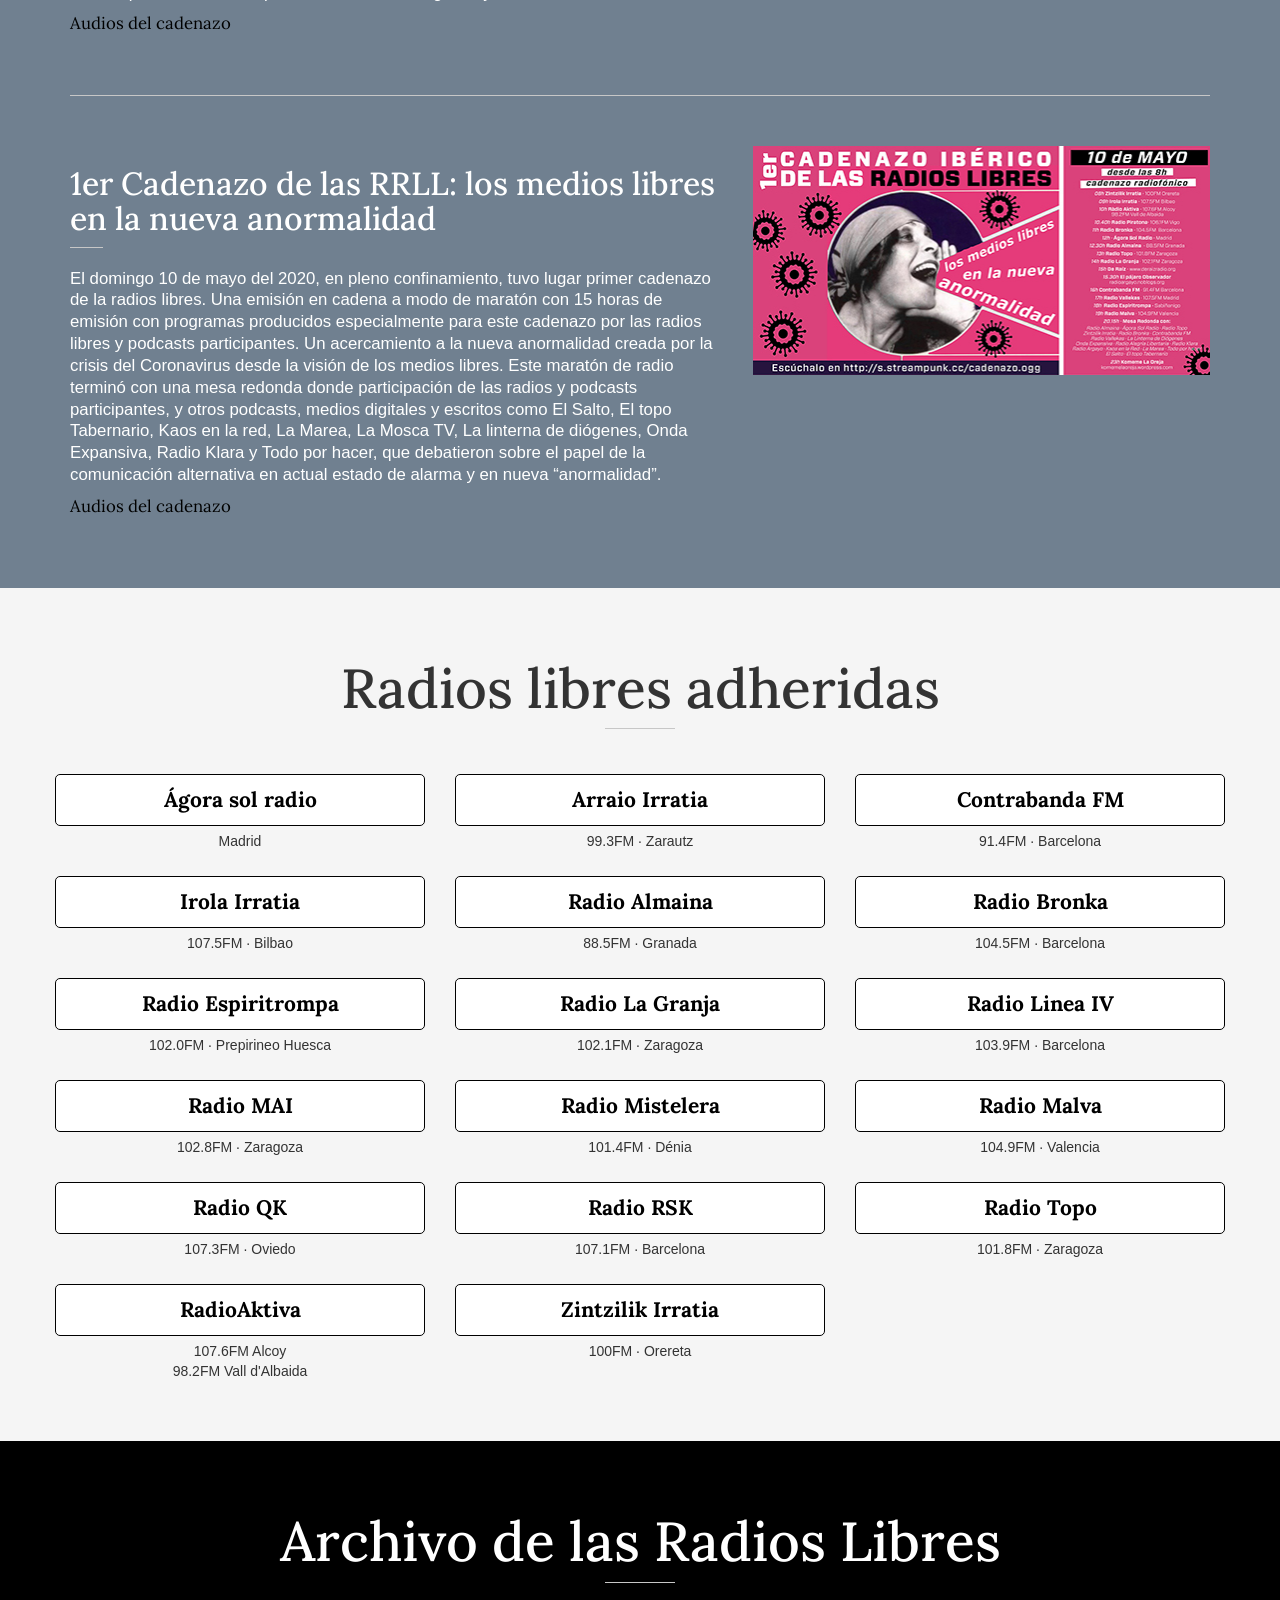
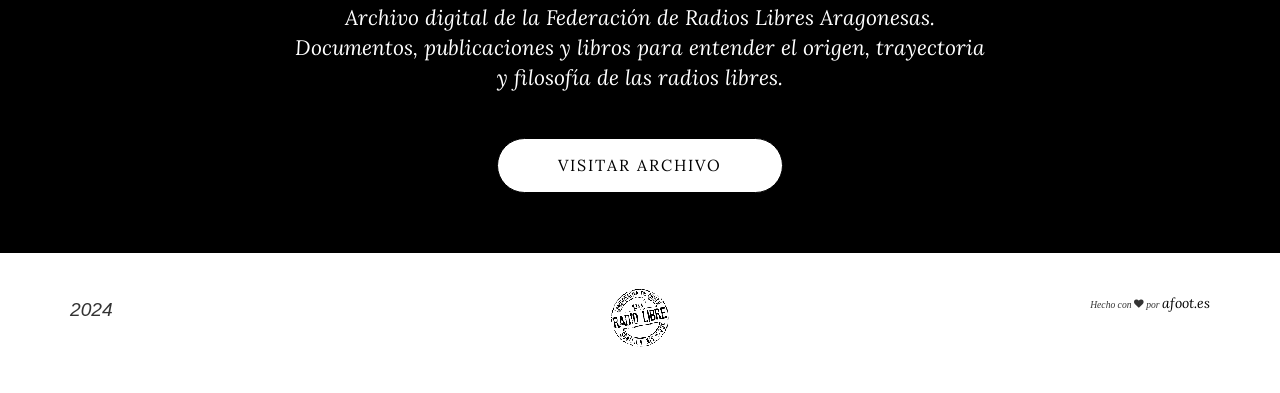
<file: radioslibres/index.backup.html>
<!DOCTYPE html>
<html>
<head>
    <meta charset="utf-8">
    <meta http-equiv="X-UA-Compatible" content="IE=edge">
    <meta name="viewport" content="width=device-width, initial-scale=1">
    <meta name="description" content="">
    <meta name="author" content="">
    <link rel="stylesheet" type="text/css" href="assets/css/bootstrap.min.css">
    <link rel="stylesheet" type="text/css" href="assets/font-awesome/css/font-awesome.min.css">
    <link href="https://fonts.googleapis.com/css?family=Lora:400i" rel="stylesheet">
    <link href="https://fonts.googleapis.com/css?family=Poppins:400,600" rel="stylesheet">
    <link href="https://fonts.googleapis.com/css?family=Crimson+Text" rel="stylesheet">
    <link rel="stylesheet" type="text/css" href="assets/css/style.css">
    <script type="text/javascript" src="assets/js/script.js" ></script>
    <title>Radios Libres</title>
	<style>
#myBtn {
  display: none; /* Hidden by default */
  position: fixed; /* Fixed/sticky position */
  bottom: 20px; /* Place the button at the bottom of the page */
  right: 30px; /* Place the button 30px from the right */
  z-index: 99; /* Make sure it does not overlap */
  border: none; /* Remove borders */
  outline: none; /* Remove outline */
  background-color: grey; /* Set a background color */
  color: white; /* Text color */
  cursor: pointer; /* Add a mouse pointer on hover */
  padding: 15px; /* Some padding */
  border-radius: 10px; /* Rounded corners */
  font-size: 18px; /* Increase font size */
}

#myBtn:hover {
  background-color: #555; /* Add a dark-grey background on hover */
}
</style>
</head>

<body>



<button onclick="topFunction()" id="myBtn" title="Ir al principio">^</button>
<script>
// Get the button
let mybutton = document.getElementById("myBtn");

// When the user scrolls down 20px from the top of the document, show the button
window.onscroll = function() {scrollFunction()};

function scrollFunction() {
  if (document.body.scrollTop > 20 || document.documentElement.scrollTop > 20) {
    mybutton.style.display = "block";
  } else {
    mybutton.style.display = "none";
  }
}

// When the user clicks on the button, scroll to the top of the document
function topFunction() {
  document.body.scrollTop = 0;
  document.documentElement.scrollTop = 0;
}
</script>
<!-- div used to make the body blur -->
    <div class="overlay" id="overlay" onclick="closeNav()"></div>

    <section class="head index-part-1">
        <div class="head-bar">
            <div class="container">
              <div class="row">
                <div class="col-lg-6 col-xs-6 col-sm-6 col-md-6">
                    <div class="header"><a href="index.html">Radios Libres</a></div>
                </div>
                <div class="col-lg-6 col-xs-6 col-sm-6 col-md-6 text-right">
                    <div id="mySidenav" class="sidenav text-center">
                        <a href="javascript:void(0)" class="closebtn" onclick="closeNav()">&times;</a><br>
                        <a href="index.html">Inicio</a><hr>
                        <a href="#cadenazos">Cadenazos</a><hr>
							<a href="#radioslibres">Radios Libres</a><hr>
                        <a href="#archivo">Archivo</a><hr>
                    </div>
                    <div class="main" id="main">
                      <a href="#" onclick="openNav()">MENU &#9776;</a>
                    </div>
                </div>
              </div>
            <hr> 
          </div>
          </div>
          <div class="wow">
          <div class="container">
            <div class="row">
               
               <div class="font-1 helmet text-center">
			   <iframe src="https://radiobot.radioslibres.info/public/radio_cadenazo_libre/embed?theme=light" frameborder="0" allowtransparency="true" style="margin-top:3vh; max-width: 35vh; width: 100%; min-height: 200px; border: 0;"></iframe>
               </div>
			   
			    								
               </div>
            </div>
			<div style="margin-top:13vh;" class="wow">
			<div class="row">
			<div class="font-1 helmet text-center">
			   <p>Todos los podcasts de las <strong>Radios Libres</strong><br> en una misma emisión.</p
               </div>
			</div>
			</div>	  
        </div>
    </section>
 
    

    <section class="index-part-4">
        <div class="container" id="cadenazos">
                <div class="row why-div">
                  <div class="text-center">
                         <h2>Cadenazos Radiofónicos</h2>
                  </div>
                       <hr class="hr-mid">
                       <div class="sub-text text-center">
                             <p class="font-1">
                             Emisiones coordinadas de las Radios Libres
                             </p>
                       </div>
                </div>
<! -- 6 cadenazo -->
                <div class="row">
                    <div class="col-lg-7 col-sm-12 col-md-9 col-xs-12">
                     <div class="holder-para">
                      <h3>6º Cadenazo de las Radios Libres:<br>
					  ¡esta vez feminista!</h3>
                      <hr class="hr-short">
                      <p class="font-2">
								El 11 de marzo de 2023 las radios libres del estado español volvieron a unir sus fuerzas para la emisión del 6º Cadenazo… 
								¡esta vez feminista!. Una emisión conjunta de 8 radios libres y podcast durante 7 horas que no solo ha sido feminista 
								en cuanto a los contenidos de la parrilla, sino que las mujeres integrantes de estas radios han sido también 
								las que han estado a cargo de todo el control técnico en este Cadenazo. La parrilla ha contado con la participación 
								de Ágora Sol Radio, Irola Irratia, De Raíz Radio, Radio Argayo, Radio RSK, Radio La Granja, Radio Espiritrompa y Radio Topo.
                      </p>
					  <p class="font-2">
					  <a href="https://archive.org/details/cadenazofeminista" target="_blank">Audios del cadenazo</a>
					  </p>
					  
                     </div>
                    </div>
                    <div class="col-lg-5 col-xs-12 col-sm-12 col-md-3">
                            <div class="holder-img">
                              <img class="img-responsive center-block" src="assets/img/sexto_cadenazo.jpg">
							  
                            </div>
                    </div>
                </div>

                <hr class="line-full">
<! -- 5 cadenazo-->
                <div class="row"> 
                    <div class="col-lg-7 col-sm-12 col-md-9 col-xs-12">
                     <div class="holder-para">
                      <h3>5.º Cadenazo de las Radios Libres: Cárceles y otros centros de reclusión - #RompiendoMuros</h3>
                      <hr class="hr-short">
                      <p class="font-2">
                       El pasado 20 de diciembre de 2020 tuvo lugar la emisión especial del 5º Cadenazo de las radios libres del estado español. 
					   En esta ocasión fue una emisión monográfica sobre cárceles, CIEs, centros de menores y otros centros de privación de libertad.
					   Participaron 17 radios y podcast del entorno de las radios libres del estado español en una emisión ininterrumpida de 11 horas 
					   que fue retransmitida simultáneamente por las radios libres participantes, en sus emisiones online y FM.
                      </p>
					  <p class="font-2">
					  <a href="https://archive.org/details/5o-cadenazo-rrll-rompiendo-muros" target="_blank">Audios del cadenazo</a>
					  </p>
                     </div>
                    </div>
                    <div class="col-lg-5 col-xs-12 col-sm-12 col-md-3">
                            <div class="holder-img">
                              <img class=" img-responsive center-block" src="assets/img/5cadenazo.jpg">
                            </div>
                    </div> 
                </div>
<! -- 4 cadenazo -->
                <hr class="line-full">
                
                <div class="row">
                    <div class="col-lg-7 col-sm-12 col-md-9 col-xs-12">
                     <div class="holder-para">
                      <h3>4.º Cadenazo de las RRLL: desenmascarando el colonialismo</h3>
                      <hr class="hr-short">
                      <p class="font-2">
                          16 radios libres y comunitarias de Abya Yala (América), Aragón y el Estado español, entre ellas Radio La Granja, 
						  se unen de nuevo en una emisión conjunta el 11 de octubre para señalar que el 12 de octubre a un lado y otro del 
						  charco no hay nada que celebrar, pero mucho que analizar y pensar. "Queremos desenmascarar el colonialismo 
						  que sigue vigente así como analizar colonialismos históricos según las distintas realidades de cada territorio".
                      </p>
					   <p class="font-2">
					  <a href="https://archive.org/details/CadenazoAnticolonial" target="_blank">Audios del cadenazo</a>
					  </p>
                     </div>
                    </div>
                    <div class="col-lg-5 col-xs-12 col-sm-12 col-md-3">
                            <div class="holder-img">
                              <img class="img-responsive center-block" src="assets/img/4cadenazo.jpg">
                            </div>
                    </div>
                </div>
<! --3  cadenazo -->
                <hr class="line-full">
                
                <div class="row">
                    <div class="col-lg-7 col-sm-12 col-md-9 col-xs-12">
                     <div class="holder-para">
                      <h3>3er. Cadenazo de las RRLL: luchas y disidencias en la nueva anormalidad</h3>
                      <hr class="hr-short">
                      <p class="font-2">
                          Coincidiendo con el Día del Orgullo LGTBI+ el domingo 28 de junio del 2020, más de 20 radios libres y podcast 
						  de todo el estado se unieron en una emisión conjunta dedicada a las luchas y disidencias en la nueva anormalidad. 
						  Difundimos así las acciones, reivindicaciones, pensamientos y realidades de personas y colectivos que estas 
						  semanas atrás han visibilizado especialmente su lucha contra el racismo, así como las disidencias vinculadas 
						  a temática de liberación sexual y de género, que tienen más presencia esta semana con motivo del Día 
						  Internacional del Orgullo LGTBI+, sin olvidarnos de todas las luchas de clase, contra la exclusión, 
						  la pobreza, por el derecho a la vivienda, el trabajo y por una vida que merezca la pena ser vivida.<br>
						  <strong>Por una normalidad en la cual quepamos todas. Por una normalidad que merezca la pena ser vivida.</strong>
						  
                      </p>
					   <p class="font-2">
					  <a target=”_blank” href="https://archive.org/details/CadenazoDisidencias" target="_blank">Audios del cadenazo</a>
					  </p>
                     </div>
                    </div>
                    <div class="col-lg-5 col-xs-12 col-sm-12 col-md-3">
                            <div class="holder-img">
                              <img class="img-responsive center-block" src="assets/img/3cadenazo.jpg">
                            </div>
                    </div>
                </div>
			
<! --2  cadenazo -->
                <hr class="line-full">
                
                <div class="row">
                    <div class="col-lg-7 col-sm-12 col-md-9 col-xs-12">
                     <div class="holder-para">
                      <h3>2.º Cadenazo de las RRLL: apoyo mutuo frente a la nueva normalidad</h3>
                      <hr class="hr-short">
                      <p class="font-2">
                          El 7 de junio del 2020, 25 radios libres y podcast de todo el estado se unieron en una emisión conjunta 
						  por el apoyo mutuo, contra la exclusión y la pobreza de la nueva normalidad, #CadenazoApoyoMutuo. 
						  En esta emisión participaron Radio Espiritrompa, Radio Almaina, Ágora Sol Radio, Contrabanda FM, 
						  Radio La Granja, Radio Bronka, Radio Argayo, Irola Irratia, Radio Topo, Radio RSK, Radio Vallekas, 
						  Radio Kuko, Radio Malva, Radio Aktiva y Radio Mistalera. y también podcast como TomaLaTierra, 
						  De Raíz, Radio Onda Expansiva, Radio Alegría Libertaria, El café de Silverio, Con vistas al descampado, 
						  Radio Lachipen, La linterna de Diógenes y La zona crítica. 
                      </p>
					   <p class="font-2">
					  <a target=”_blank” href="https://archive.org/details/20-h-radio-kuko-sopas-y-sorber-flac" target="_blank">Audios del cadenazo</a>
					  </p>
                     </div>
                    </div>
                    <div class="col-lg-5 col-xs-12 col-sm-12 col-md-3">
                            <div class="holder-img">
                              <img class="img-responsive center-block" src="assets/img/2cadenazo.jpg">
                            </div>
                    </div>
                </div>

<! --1  cadenazo -->
                <hr class="line-full">
                
                <div class="row">
                    <div class="col-lg-7 col-sm-12 col-md-9 col-xs-12">
                     <div class="holder-para">
                      <h3>1er Cadenazo de las RRLL: los medios libres en la nueva anormalidad</h3>
                      <hr class="hr-short">
                      <p class="font-2">
                          El  domingo 10 de mayo del 2020, en pleno confinamiento, tuvo lugar primer cadenazo de la radios libres. 
						  Una emisión en cadena a modo de maratón con 15 horas de emisión con programas producidos especialmente 
						  para este cadenazo por las radios libres y podcasts participantes. Un acercamiento a la nueva anormalidad 
						  creada por la crisis del Coronavirus desde la visión de los medios libres. Este maratón de radio terminó 
						  con una mesa redonda donde participación de las radios y podcasts participantes, y otros podcasts, 
						  medios digitales y escritos como El Salto, El topo Tabernario, Kaos en la red, La Marea, La Mosca TV, 
						  La linterna de diógenes, Onda Expansiva, Radio Klara y Todo por hacer, que debatieron sobre el papel 
						  de la comunicación alternativa en actual estado de alarma y en nueva “anormalidad”. 
                      </p>
					   <p class="font-2">
					  <a target=”_blank” href="https://archive.org/details/15.-radio-malva-programa-especial-cadenazo-iberico" target="_blank">Audios del cadenazo</a>
					  </p>
                     </div>
                    </div>
                    <div class="col-lg-5 col-xs-12 col-sm-12 col-md-3">
                            <div class="holder-img">
                              <img class="img-responsive center-block" src="assets/img/1cadenazo.jpg">
                            </div>
                    </div>
                </div>
        </div>
    </section>
                
    <section class="index-part-5">
         <div class="container" id="radioslibres">
                
                <div class="row">
                       <div class="text-center">
                         <div class="text-center">
              <h1>Radios libres adheridas</h1>
			   <hr class="hr-mid">
			</div>
                  <div class="row btn-line">
                    <div class="col-lg-4 col-md-4 col-sm-4 col-xs-12">
					  <a class="btn btn-default call-btn-2" target=”_blank” href="https://www.agorasolradio.org/">Ágora sol radio</a>
					  <div class="call-btn-sub">Madrid</div>
					</div>
                    <div class="col-lg-4 col-md-4 col-sm-4 col-xs-12">
                      <a class="btn btn-default call-btn-2" target=”_blank” href="https://www.arraio.eus/">Arraio Irratia</a>
					 <div class="call-btn-sub"> 99.3FM · Zarautz</div>
                    </div>
                    <div class="col-lg-4 col-md-4 col-sm-4 col-xs-12">
                      <a class="btn btn-default call-btn-2" target=”_blank” href="http://www.contrabanda.org/">Contrabanda FM</a>
					  <div class="call-btn-sub"> 91.4FM · Barcelona</div>
                    </div>
                  </div>

                  <div class="row btn-line">
                    <div class="col-lg-4 col-md-4 col-sm-4 col-xs-12">
                      <a class="btn btn-default call-btn-2" target=”_blank” href="https://irolairratia.org/">Irola Irratia</a>
					  <div class="call-btn-sub"> 107.5FM · Bilbao</div>
                    </div>
                    <div class="col-lg-4 col-md-4 col-sm-4 col-xs-12">
                      <a class="btn btn-default call-btn-2" target=”_blank” href="https://radioalmaina.org">Radio Almaina</a>
					  <div class="call-btn-sub"> 88.5FM · Granada</div>
                    </div>
                    <div class="col-lg-4 col-md-4 col-sm-4 col-xs-12">
                      <a class="btn btn-default call-btn-2" target=”_blank” href="http://radiobronka.info/">Radio Bronka</a>
					   <div class="call-btn-sub"> 104.5FM · Barcelona</div>
					  
                    </div>
                  </div>
				  
				   <div class="row btn-line">
                    <div class="col-lg-4 col-md-4 col-sm-4 col-xs-12">
                      <a class="btn btn-default call-btn-2" target=”_blank” href="https://radioespiritrompa.blogspot.com/">Radio Espiritrompa</a>
					  <div class="call-btn-sub"> 102.0FM · Prepirineo Huesca</div>
                    </div>
                    <div class="col-lg-4 col-md-4 col-sm-4 col-xs-12">
                      <a class="btn btn-default call-btn-2" target=”_blank” href="https://radiolagranjazaragoza.wordpress.com/emision-online/">Radio La Granja</a>
					  <div class="call-btn-sub"> 102.1FM · Zaragoza</div>
                    </div>
                    <div class="col-lg-4 col-md-4 col-sm-4 col-xs-12">
                      <a class="btn btn-default call-btn-2" target=”_blank” href="https://www.facebook.com/radiolinea4/">Radio Linea IV</a>
					    <div class="call-btn-sub"> 103.9FM · Barcelona</div>
                    </div>
                  </div>
				  
				  <div class="row btn-line">
                    <div class="col-lg-4 col-md-4 col-sm-4 col-xs-12">
                      <a class="btn btn-default call-btn-2" target=”_blank” href="https://radiomai.com/">Radio MAI</a>
					  <div class="call-btn-sub"> 102.8FM · Zaragoza</div>
                    </div>
                    <div class="col-lg-4 col-md-4 col-sm-4 col-xs-12">
                      <a class="btn btn-default call-btn-2" target=”_blank” href="https://radiomistelera.blogspot.com/">Radio Mistelera</a>
					  <div class="call-btn-sub"> 101.4FM · Dénia</div>
                    </div>
                    <div class="col-lg-4 col-md-4 col-sm-4 col-xs-12">
                      <a class="btn btn-default call-btn-2" target=”_blank” href="https://radiomalva.org/">Radio Malva</a>
					  <div class="call-btn-sub"> 104.9FM · Valencia</div>
                    </div>
                  </div>
				  
				  <div class="row btn-line">
                    <div class="col-lg-4 col-md-4 col-sm-4 col-xs-12">
                      <a class="btn btn-default call-btn-2" target=”_blank” href="https://www.radioqk.org/">Radio QK</a>
					  <div class="call-btn-sub"> 107.3FM · Oviedo</div>
                    </div>
                    <div class="col-lg-4 col-md-4 col-sm-4 col-xs-12">
                      <a class="btn btn-default call-btn-2" target=”_blank” href="http://www.radiorsk.info/">Radio RSK</a>
					  <div class="call-btn-sub"></i> 107.1FM · Barcelona</div>
                    </div>
                    <div class="col-lg-4 col-md-4 col-sm-4 col-xs-12">
                      <a class="btn btn-default call-btn-2" target=”_blank” href="https://www.radiotopo.org/">Radio Topo</a>
					   <div class="call-btn-sub"> 101.8FM · Zaragoza</div>
					 </div>
                  </div>
				  
				  <div class="row btn-line">
                    <div class="col-lg-4 col-md-4 col-sm-4 col-xs-12">
                      <a class="btn btn-default call-btn-2" target=”_blank” href="https://radioaktivat.org/">RadioAktiva</a>
					  <div class="call-btn-sub"> 107.6FM Alcoy<br> 98.2FM Vall d'Albaida</div>
                    </div>
                    <div class="col-lg-4 col-md-4 col-sm-4 col-xs-12">
                      <a class="btn btn-default call-btn-2" target=”_blank” href="https://www.zintzilik.net/">Zintzilik Irratia</a>
					  
					  <div class="call-btn-sub">100FM · Orereta</div>
                    </div>		  
          </div>
    </section>

    <section class="index-part-3">
     <div class="container" id="archivo">
            <div class="row" >
              <div class="text-center" id="archivo">
                <h1>Archivo de las Radios Libres</h1>
              </div>
              <hr class="hr-mid">
              <div class="sub-text text-center">
                <p class="font-1"> Archivo digital de la Federación de Radios Libres Aragonesas. Documentos, publicaciones y libros para entender el origen, trayectoria y filosofía de las radios libres.</p>              </div>
            </div>
            <div class="row text-center">
              <a class="btn btn-default wow-button btn-lg" target=”_blank” href="https://www.radiotopo.org/archivo-historico/" target="_blank">VISITAR ARCHIVO</a><br>
            </div>
			 			 
          </div>
    </section>

    <section class="footer">
      <div class="container">
        <div class="row">
          <div class="col-lg-5 col-md-5 col-sm-5 col-xs-5">
            <div class="footer-p1">
                    <p class="font-2">2024</p>
            </div>
          </div>
          <div class="col-lg-2 col-md-2 col-sm-2 col-xs-2">
            <img class="img-responsive foot-img" src="assets/img/footer-logo.png">
          </div>
          <div class="col-lg-5 col-md-5 col-sm-5 col-xs-5">
            <div class="footer-p2" >
                     <p class="font-footer">Hecho con  <i class="fa fa-heart" aria-hidden="true" ></i> por <a target=”_blank” href="https://afoot.es" target="_blank">afoot.es</a></p>
            </div>
          </div>
        </div>
      </div>
    </section>
 
</body>
</html>
</file>
<file: radioslibres/assets/css/style.css>
html, body{
  min-height: 100%;
}
body{
  position: relative;
}
*{
    outline: none;
}
.overlay{
  position: absolute;
  top: 0;
  left: 0;
  width: 0%;
  height: 0%;
  z-index: 9;
#  background-color: rgba(0,0,0,0.5); /*dim the background*/
  background-color: rgba(0,0,0,0.5); /*dim the background*/
}
.sidenav {
    height: 100%;
    width: 0;
    position: fixed;
    z-index: 10;
    top: 0;
    right: 0;
    background-color: white;
    overflow-x: hidden;
    transition: 0.5s;
    padding-top: 5%;
}
.main a{
    color: black;
    text-decoration: none;
    font-size: 16px;
    cursor:pointer;
    word-spacing: 10px;
    font-weight: 600;

}
.sidenav a {
    padding: 5%;
    text-decoration: none;
    color: #818181;
    display: block;
    transition: 0.3s;
    font-size: 16px;
    letter-spacing: 2px;
}
.sidenav hr{
    margin-bottom: 5px;
    margin-top: 6px;
}

.sidenav a:hover, .offcanvas a:focus{
    color: #2c2b2b;
}

.sidenav .closebtn {
    position: absolute;
    top: 0;
    right: 25px;
    font-size: 36px;
    margin-left: 50px;
}

#main {
    transition: margin-left .5s;
    padding-right: 6px;
    padding-top: 15px;
}

/*@media screen and (max-height: 450px) {
  .sidenav {padding-top: 15px;}
  .sidenav a {font-size: 18px;}
}*/

.menu-ul{
    text-align: center;
}
.menu-ul li{
    list-style-type: none;
}
body {
   
    transition: background-color .5s;
    font-family: monospace; 
}
a, a:link, a:hover {
    font-family: 'Lora', serif;
	color: black;
    text-decoration: none;
}
a, a:link, a:hover {
    font-family: 'Lora', serif;
	color: black;
    text-decoration: none;
}
.wow-button-play {
    padding: 0px 5px;
    border: solid 1px black;
    color: black;
    text-align: center;
    text-decoration: none;
    display: inline-block;
    font-size: 1em;
    border-radius: 50px;
    letter-spacing: 2px;
}
.header {
    font-size:2em;
    font-family: Lora;
    font-weight:bolder;
    padding-bottom:0px;
}
.head-bar{
    padding-top: 1vh;
    max-height: 10vh;
	background-color: white;
}
.wow-logo{
    padding-bottom: 2vh;
    padding-top:1vh;
}
.img-logo{
    max-height: 15vh;
    margin-left: auto;
    margin-right: auto;
}
.helmet{
    max-height: 5vh;
}
.head{
    min-height: 100vh;
    background-image: url('../img/1.jpg');
    position: relative;
    background-position: bottom;
    background-repeat: no-repeat;
    background-size:100vh;
}
.fix-bottom{
    text-align: bottom;

}
/*button {
    background-color: #fefefe;
    border-color: black;
    color: black;
    text-align: center;
    text-decoration: none;
    display: inline-block;
    font-size: 16px;
    border-radius: 50px;
    border-width: 1px;
    letter-spacing: 2px;

}*/
.wow-button{
    padding: 16px 60px;
    border: solid 1px black;
    color: black;
    text-align: center;
    text-decoration: none;
    display: inline-block;
    font-size: 16px;
    border-radius: 50px;
    letter-spacing: 2px;
}
.wow{
}
.wow_player{
	background-color: white;
}
.wow-button:hover{
    color: #ffffff;
    background-color: #2d2d2d;
    transition: .5s;
}
.font-1{
    font-family: 'Lora', serif;
    font-style: italic;
    font-size: 21px;
}
.hr-social{
    margin:0px;
    margin-top: 30px;
}
.index-part-2,.index-part-4,.index-part-3 {
    padding-top: 50px;
    padding-bottom: 60px;
	background-color: black;
	color: white;
}
.index-part-2,.index-part-4{
    background-color: slategrey;
}
.index-part-5{
	padding-top: 50px;
    padding-bottom: 60px;
    background-color: whitesmoke;
}
hr{
    background-color: #c7c7c7; height: 1px; border: 0;
    margin-top: 1vh;
}
h1,h2,h4,h3,h5,a,button{
    font-family: Lora;
}
h1{
    font-size: 55px;
}
h2{
    font-size:45px;
}
h3{
    font-size: 32px;
}
h4{
    font-size: 21px;
}
h5{
    font-size: 100%;
}
h6{
    font-size: 100%;
}
.sub-text{
    padding-right: 20%;
    padding-left: 20%;
    padding-bottom: 3%;   
}
.block{
    border-style: solid;
    border-color: #dcd9d9;
    border-width: 1px;
    margin-right: 0px;
    padding-top: 8%;
    padding-bottom: 5%;
    padding-left: 25%;
    padding-right: 25%;
}
.block-first{
    border-right: none;
    border-bottom: none;
}
.block-second{
    border-bottom: none;
}
.block-third{
    border-right: none;
}
.block p{
    line-height: 28px;
    padding-top: 10px;
}
.icon{
    background-color: #2d2d2d;
    color: white;
    display: table;
    width: 60px;
    height: 60px;
    border-radius: 100%;
    margin-right: auto;
    margin-left: auto;
}

i{
        display: table-cell; 
        vertical-align: middle;
        position: relative;
        top: 50%;
        transform: translateY(50%);
        
}
.font-2 {
    font-family: 'popi', sans-serif;
    font-size: 1.2em;
    line-height: 1.3em;
}
.font-footer {
    font-family: Lore;
    font-size: 0.6em;
    line-height: 1.2em;
}
.round-img{
    display: table;
    width: 250px;
    height: 250px;
    border-radius: 100%;
}
.container-fluid{
    padding-left: 0px;
    padding-right: 0px;
}
.social{
    text-align: center;
    display: block;
    padding-top: 6%;
    padding-bottom: 5%;
}
.social ul{
    padding-left: 0px;
}
.social li{
    list-style-type: none;
    display: inline-block;
    border:1px solid #c8c2c2;
    margin-right: 5px;
    border-radius: 3px;
}
.social a{
    padding: 10px;
    color: black;
    text-align: center;
    text-decoration: none;
}

.social a:hover{
    color: #ffffff;
    background-color: #2d2d2d;
    transition: .5s;
}
.footer-p1,.footer-p2{
    padding-top: 10px;
    font-style: italic;
    font-size: 16px; 
}
.footer-p2{
    display: inline-block;
    text-align: right;
    padding-right: 0px;
    width: 100%;
}
i.fa-heart{
    transform:translateY(-20%);
    margin-bottom: 0px;
}
.footer{
    padding-top: 35px;
    padding-bottom: 45px;
	background-color: white;
    
}
.generic-page{
    background-color: #f7f7f7; 
    padding-bottom: 30px;
}
.generic{
    padding-top: 25px;
}
.img-generic{
    padding-top: 15px;
    width: 100%;
    margin: 0px;
    padding-bottom: 60px;
}
.generic-p{
    padding-bottom: 20px;
    font-size: 18px;

}
.element-full{
    background-color: #f7f7f7; 
}
.element-page{
    padding-top: 25px;
}
.Element-heading{
    padding-top: 15px;
}
.Element-heading-para{
    padding-right: 380px;
}
.call-btn-1{
    border:1px solid black;
    border-radius: 5px;
    width:100%;
    margin-top: 20px;
    padding-top: 10px;
    padding-bottom: 10px;
    font-size: 12px;
}
.call-btn-2{
    border:1px solid black;
    border-radius: 5px;
    width:100%;
    margin-top: 20px;
    padding-top: 10px;
    padding-bottom: 10px;
    font-size: 1.5em; 
	font-weight: bolder;
	
}
.call-btn-3{
    border:1px solid black;
    border-radius: 5px;
    width:100%;
    margin-top: 20px;
    padding-top: 10px;
    padding-bottom: 10px;
    font-size: 12px;
}
.call-btn-sub {
    padding-top: 5px;
    font-family: 'popi', sans-serif;
    font-size: 1em;
}
.btn-line{
    padding-top: 5px;
}
.btn-line a:hover{
    color:white;
    background-color: black;
    transition: .5s;
}
.form-section{
    padding-top: 56px;
}
.col-block{
     padding-left:0px;padding-right:0px;
}

input,select,textarea{
     width: 100%;
    border:1px solid black;
    border-radius: 30px;
    font-family: 'Lora', serif;
    padding-top: 15px;
    padding-bottom: 15px;
    padding-left: 35px;
    margin-bottom: 30px;
}
textarea{
    padding-top: 28px;
}
.form-section h3{
    padding-bottom: 35px;
}
.form-section button{
    padding-top: 15px;
    padding-bottom: 15px;
    padding-left: 28px;
    padding-right: 28px;
    font-size: 13px;
    letter-spacing: 0px;
    margin-right: 5px;
    margin-bottom: 60px;
    border-radius: 50px;
    border:solid 1px black;
}
.form-section button:hover{
    color: #ffffff;
    background-color: #2d2d2d;
    transition: .5s;
}
.E-image img{
    padding-top: 50px;
}
.wow-btn{
     padding-top:4vh;
     padding-bottom:2vh;
}
.foot-img{
    margin-right: auto;
    margin-left: auto;
}
.why-div{
    margin-bottom:35px;
}
.line-full{
    margin-top:50px;margin-bottom:50px;
}
.hr-short{
     width:5%;
     margin-left: 0px;
}
.hr-mid{
    width: 6%;
    margin-left: auto;
    margin-right: auto;
}
.blockquote-row{
 padding-left:2%;
 padding-right: 18%;
}
.blockquote-side{
     border-left:thick solid black;padding-top:8px;
}
.blockquote-side.font-1{
    margin-left:12px;
}
.E-social{
    text-align:left;padding-top:36px;padding-bottom:0px;
}
.footer-p2 a{
    color: black;
    font-size: 14px;
}
@media screen and (min-width: 481px) and (max-width: 1200px) {
 
   .block{
    padding-top: 30px;
    padding-bottom: 15px;
    padding-left: 30px;
    padding-right: 30px;
   }
   .Element-heading-para{
    padding-right: 80px;
   }
   .footer-p1,.footer-p2{
    padding-top: 0px;
    font-size: 10px; 
    }
    .footer{
        padding-top: 15px;
        padding-bottom: 25px;
		
    }
    .footer-p2 a{
    font-size: 12px;
    }
	.header {
    font-size: 1.8em;
    font-family: Lora;
    font-weight: bolder;
    padding-bottom: 0px;
}

}


@media only screen and (max-width: 480px) {
 .head{
        min-height: 60vh;
        background-size:40vh;
    }   
   .font-1{
        font-size: 18px;
    }
/*   .block{
    padding-top: 30px;
    padding-bottom: 20px;
    padding-left: 40px;
    padding-right: 40px;
   }*/
   .Element-heading-para{
    padding-right: 60px;
  }
    .footer-p1 p,.footer-p2 p{
    padding-top: 0px;
    font-size: 12px;
    letter-spacing: 0px;
    line-height: 14px; 
    }
    .footer-p2 p{
        line-height: 8px;
    }
    .footer-p2 a{
    font-size: 10px;
    }
    .footer{
        padding-top: 15px;
        padding-bottom: 25px;
    }
/*  .wow-logo{
    padding-bottom: 10px;
    padding-top: 40px;
    }*/
    .wow-btn{
     padding-top:70px;
     padding-bottom:5px;
    }
    input,select,textarea{
    padding-top: 8px;
    padding-bottom: 8px;
    padding-left: 20px;
    margin-bottom: 15px;
    }
    textarea{
        padding-top: 15px;
    }
    .call-btn-1{
    margin-top: 12px;
    padding-top: 12px;
    padding-bottom: 10px;
    font-size: 10px;
    }
    .call-btn-2{
        margin-top: 12px;
        padding-top: 7px;
        padding-bottom: 7px;
        font-size: 1.5em;
    }
    .call-btn-3{
        margin-top: 12px;
        padding-top: 5px;
        padding-bottom: 5px;
        font-size: 10px;
    }
    .head-bar{
    padding: auto;
    }
    /*.wow-logo{
        padding: auto;
    }*/
    button {
        padding: auto;

    }
    .generic{
    padding-top: 15px;
    }
    .generic img{
    padding-top: 10px;
    }
    h1{
    font-size: 38px;
    }
    h2{
        font-size:33px;
    }
    h3{
        font-size: 23px;
    }
    h4{
        font-size: 20px;
    }
    h5{
        font-size: 100%;
    }
    h6{
        font-size: 100%;
    }
	.header {
    font-size: 1.8em;
    font-family: Lora;
    font-weight: bolder;
    padding-bottom: 0px;
}
}

/*This section for small height device*/
@media only screen and (max-height: 400px){
    .head-bar{
        padding-top: 1vh;
        max-height: 10vh;
    }
    .wow-logo{
        padding-bottom: 2vh;
        padding-top:1vh;
    }
    .img-logo{
        max-height: 30vh;
        margin-left: auto;
        margin-right: auto;
    }
    .helmet{
        max-height: 20vh;
    }
    .btn-1{
        padding-top: 3vh;
        padding-bottom: 3vh;
    }
    .head{
        min-height: 60vh;
        background-size:40vh;
    }
        .wow-btn{
         padding-top:10vh;
         padding-bottom:4vh;
    }

	.header {
    font-size: 1.5em;
    font-family: Lora;
    font-weight: bolder;
    padding-bottom: 0px;
}

}
#myBtn {
  display: none;
  position: fixed;
  bottom: 20px;
  right: 30px;
  z-index: 99;
  font-size: 18px;
  border: none;
  outline: none;
  background-color: red;
  color: white;
  cursor: pointer;
  padding: 15px;
  border-radius: 4px;
}

#myBtn:hover {
  background-color: #555;
</file>
